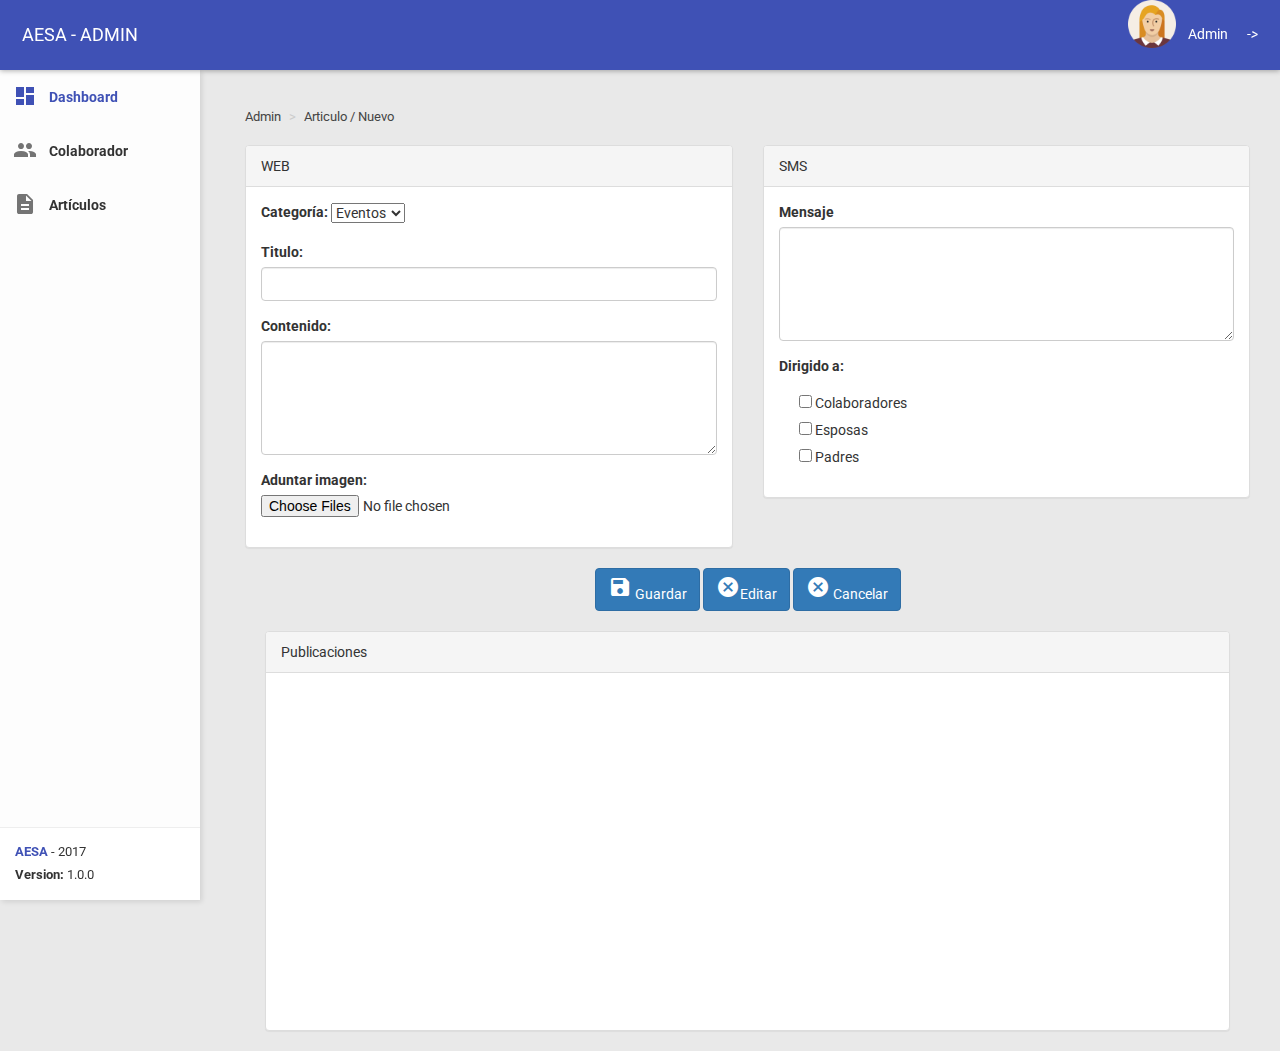
<file: articulo.html>
<!DOCTYPE html>
<html>

<head>
    <meta charset="UTF-8">
    <meta http-equiv="X-UA-Compatible" content="IE=Edge">
    <meta content="width=device-width, initial-scale=1, maximum-scale=1, user-scalable=no" name="viewport">
    <title>AESA | Admin</title>
    <!-- Favicon-->
    <link rel="icon" href="assets/images/logo.png" type="image/png">

    <!-- Google Fonts -->
    <link href="https://fonts.googleapis.com/css?family=Roboto:400,700&subset=latin,cyrillic-ext" rel="stylesheet" type="text/css">
    <link href="https://fonts.googleapis.com/icon?family=Material+Icons" rel="stylesheet" type="text/css">

    <!-- Bootstrap Core Css -->
    <link href="css/bootstrap.css" rel="stylesheet">

    <!-- Waves Effect Css -->
    <link href="assets/plugins/node-waves/waves.css" rel="stylesheet" />

    <!-- Animation Css -->
    <link href="assets/plugins/animate-css/animate.css" rel="stylesheet" />

    <!-- Custom Css -->
    <link href="css/style.css" rel="stylesheet">

    <!-- JQuery DataTable Css -->
    <link href="assets/plugins/jquery-datatable/skin/bootstrap/css/dataTables.bootstrap.css" rel="stylesheet">

</head>

<body class="theme-indigo">
    <!-- Page Loader -->
    <div class="page-loader-wrapper">
        <div class="loader">
            <div class="preloader">
                <div class="spinner-layer pl-red">
                    <div class="circle-clipper left">
                        <div class="circle"></div>
                    </div>
                    <div class="circle-clipper right">
                        <div class="circle"></div>
                    </div>
                </div>
            </div>
            <p>Please wait...</p>
        </div>
    </div>
    <!-- #END# Page Loader -->
    <!-- Overlay For Sidebars -->
    <div class="overlay"></div>
    <!-- #END# Overlay For Sidebars -->

    <!-- Top Bar -->
    <nav class="navbar">
        <div class="container-fluid">
            <div class="navbar-header">
                <a href="javascript:void(0);" class="navbar-toggle collapsed" data-toggle="collapse" data-target="#navbar-collapse" aria-expanded="false"></a>
                <a href="javascript:void(0);" class="bars"></a>
                <a class="navbar-brand" href="index.html">AESA - ADMIN</a>
            </div>
            <div class="collapse navbar-collapse" id="navbar-collapse">

                <ul class="nav navbar-nav navbar-right">
                    <li><img src="assets/images/user.png" width="48" height="48" alt="User" /> </li>
                    <li><a href="login.html">Admin</a></li>
                    <li><a href=""><i>-></i></a></li>
                </ul>
            </div>
        </div>
    </nav>
    <!-- #Top Bar -->
    <section>
        <!-- Left Sidebar -->
        <aside id="leftsidebar" class="sidebar">
            <!-- Menu -->
            <div class="menu">
                <ul class="list">
                    <li class="active">
                        <a href="dashboard.html">
                            <i class="material-icons">dashboard</i>
                            <span>Dashboard</span>
                        </a>
                    </li>
                    <li>
                        <a href="colaborador.html">
                            <i class="material-icons">people</i>
                            <span>Colaborador</span>
                        </a>
                    </li>
                    <li>
                        <a href="articulo.html">
                            <i class="material-icons">description</i>
                            <span>Artículos</span>
                        </a>
                    </li>
                </ul>
            </div>
            <!-- #Menu -->
            <!-- Footer -->
            <div class="legal">
                <div class="copyright">
                    <a href="">AESA</a> - 2017
                </div>
                <div class="version">
                    <b>Version: </b> 1.0.0
                </div>
            </div>
            <!-- #Footer -->
        </aside>
        <!-- #END# Left Sidebar -->
    </section>

    <section class="content">
        <div class="container-fluid">
            <div class="row">
                <ol class="breadcrumb">
                    <li><a href="#">Admin</a></li>
                    <li><a href="#">Articulo / Nuevo</a></li>
                </ol>
            </div>
            <div class="row">
                <div class="col-sm-6">
                    <div class="panel panel-default">
                        <div class="panel-heading">WEB</div>
                        <div class="panel-body">
                            <form data-toggle="validator" role="form">
                                <div class="form-group">
                                    <label for="inputTitulo" class="control-label">Categoría:</label>
                                    <div class="btn-group">
                                        <!--<button type="button" class="btn btn-default dropdown-toggle" data-toggle="dropdown" aria-haspopup="true" aria-expanded="false"> Seleccione <span class="caret"></span></button>
                                        <ul class="dropdown-menu">
                                            <li><a href="#">Eventos</a></li>
                                            <li><a href="#">Mi AESA</a></li>
                                        </ul>-->
                                        <select id="postType">
                                          <option value="publico">Eventos</option>
                                          <option value="amigos">Mi AESA</option>
                                        </select>
                                    </div>
                                </div>
                                <div class="form-group">
                                    <label for="inputTitulo" class="control-label">Titulo:</label>
                                    <input type="text" class="form-control" id="inputTitulo" placeholder="" required>
                                </div>
                                <div class="form-group">
                                    <label for="comment">Contenido:</label>
                                    <textarea class="form-control" rows="5" id="postText"></textarea>
                                </div>
                                <div class="form-group">
                                    <label class="control-label">Aduntar imagen:</label>
                                    <input id="input-4" name="input4[]" type="file" multiple class="file-loading">
                                </div>
                        </div>
                    </div>
                </div>
                <div class="col-sm-6">
                    <div class="panel panel-default" id="post-sms">
                        <div class="panel-heading">SMS</div>
                        <div class="panel-body">
                            <div class="form-group">
                                <label for="comment">Mensaje</label>
                                <textarea class="form-control" rows="5" id="comment"></textarea>
                            </div>
                            <div class="form-group">
                                   <label for="">Dirigido a:</label>
                                    <div class="radio">
                                        <label><input type="checkbox" name="underwear" required> Colaboradores</label>
                                    </div>
                                    <div class="radio">
                                        <label><input type="checkbox" name="underwear" required> Esposas</label>
                                    </div>
                                    <div class="radio">
                                        <label><input type="checkbox" name="underwear" required> Padres</label>
                                    </div>
                                </div>
                        </div>
                    </div>
                    </form>
                </div>
            </div>
            <!--<select id="postType">
              <option value="publico">Publico</option>
              <option value="amigos">Amigos</option>
            </select>-->
            <div class="row">
                <div class="col-sm-12 text-center">
                    <button class="btn btn-primary" id=publicar type="submit"><i class="material-icons">save</i> Guardar</button>
                    <button class="btn btn-primary" id="editar" type="submit"><i class="material-icons">cancel</i>Editar</button>
                    <button class="btn btn-primary" id="eliminar" type="submit"><i class="material-icons">cancel</i> Cancelar</button>
                </div>
            </div>
            <div class="panel panel-default" id="publicaciones">
              <div class="panel-heading">Publicaciones</div>
              <div class="panel-body">
              <div id="posts"></div>
              </div>
            </div>
        </div>

    </section>

    <!-- Jquery Core Js -->
    <script src="js/jquery.min.js"></script>

    <!-- Bootstrap Core Js -->
    <script src="js/bootstrap.js"></script>

    <!-- Waves Effect Plugin Js -->
    <script src="assets/plugins/node-waves/waves.js"></script>

    <!-- Custom Js -->
    <script src="js/admin.js"></script>

    <script src="js/login.js" charset="utf-8"></script>
    <script src="js/api/data.js" charset="utf-8"></script>
    <script src="js/storage.js"></script>
    <script src="js/users.js"></script>
    <script src="js/app.js"></script>


</body>

</html>
</file>
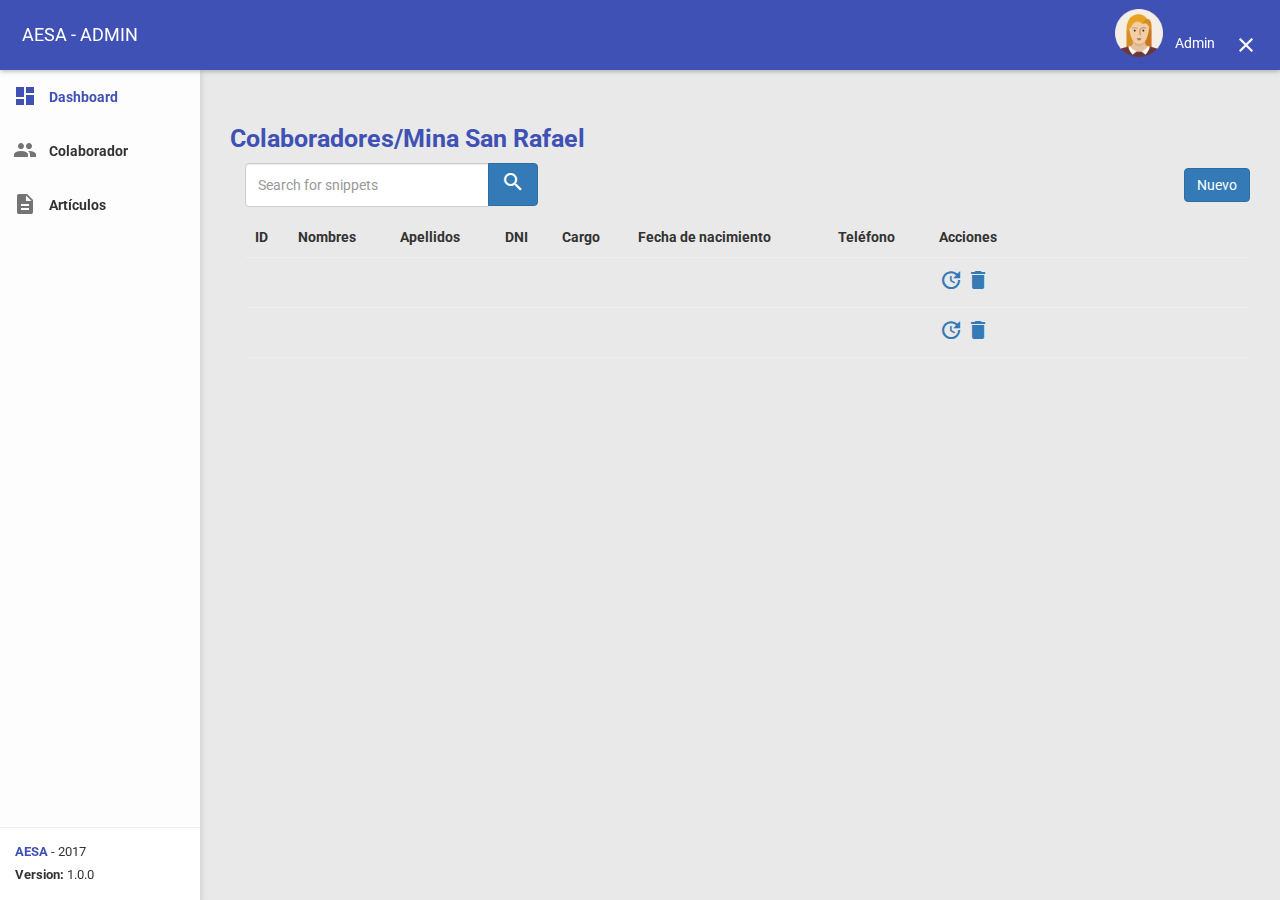
<file: colaborador.html>
<!DOCTYPE html>
<html>

<head>
    <meta charset="UTF-8">
    <meta http-equiv="X-UA-Compatible" content="IE=Edge">
    <meta content="width=device-width, initial-scale=1, maximum-scale=1, user-scalable=no" name="viewport">
    <title>AESA | Admin</title>
    <!-- Favicon-->
    <link rel="icon" href="assets/images/logo.png" type="image/png">

    <!-- Google Fonts -->
    <link href="https://fonts.googleapis.com/css?family=Roboto:400,700&subset=latin,cyrillic-ext" rel="stylesheet" type="text/css">
    <link href="https://fonts.googleapis.com/icon?family=Material+Icons" rel="stylesheet" type="text/css">

    <!-- Bootstrap Core Css -->
    <link href="css/bootstrap.css" rel="stylesheet">

    <!-- Waves Effect Css -->
    <link href="assets/plugins/node-waves/waves.css" rel="stylesheet" />

    <!-- Animation Css -->
    <link href="assets/plugins/animate-css/animate.css" rel="stylesheet" />

    <!-- Custom Css -->
    <link href="css/style.css" rel="stylesheet">

    <!-- JQuery DataTable Css -->
    <link href="assets/plugins/jquery-datatable/skin/bootstrap/css/dataTables.bootstrap.css" rel="stylesheet">

</head>

<body class="theme-indigo">
    <!-- Page Loader -->
    <div class="page-loader-wrapper">
        <div class="loader">
            <div class="preloader">
                <div class="spinner-layer pl-red">
                    <div class="circle-clipper left">
                        <div class="circle"></div>
                    </div>
                    <div class="circle-clipper right">
                        <div class="circle"></div>
                    </div>
                </div>
            </div>
            <p>Please wait...</p>
        </div>
    </div>
    <!-- #END# Page Loader -->
    <!-- Overlay For Sidebars -->
    <div class="overlay"></div>
    <!-- #END# Overlay For Sidebars -->

    <!-- Top Bar -->
    <nav class="navbar">
        <div class="container-fluid">
            <div class="navbar-header">
                <a href="javascript:void(0);" class="navbar-toggle collapsed" data-toggle="collapse" data-target="#navbar-collapse" aria-expanded="false"></a>
                <a href="javascript:void(0);" class="bars"></a>
                <a class="navbar-brand" href="index.html">AESA - ADMIN</a>
            </div>
            <div class="collapse navbar-collapse" id="navbar-collapse">

                <ul class="nav navbar-nav navbar-right admin">
                    <li><img src="assets/images/user.png" width="48" height="48" alt="User" /> </li>
                    <li><a>Admin</a></li>
                    <li><a href=""><i class="material-icons">close</i></a></li>
                </ul>
            </div>
        </div>
    </nav>
    <!-- #Top Bar -->
    <section>
        <!-- Left Sidebar -->
        <aside id="leftsidebar" class="sidebar">
            <!-- Menu -->
            <div class="menu">
                <ul class="list">
                    <li class="active">
                        <a href="dashboard.html">
                            <i class="material-icons">dashboard</i>
                            <span>Dashboard</span>
                        </a>
                    </li>
                    <li>
                        <a href="colaborador.html">
                            <i class="material-icons">people</i>
                            <span>Colaborador</span>
                        </a>
                    </li>
                    <li>
                        <a href="articulo.html">
                            <i class="material-icons">description</i>
                            <span>Artículos</span>
                        </a>
                    </li>
                </ul>
            </div>
            <!-- #Menu -->
            <!-- Footer -->
            <div class="legal">
                <div class="copyright">
                    <a href="">AESA</a> - 2017
                </div>
                <div class="version">
                    <b>Version: </b> 1.0.0
                </div>
            </div>
            <!-- #Footer -->
        </aside>
        <!-- #END# Left Sidebar -->
    </section>

    <section class="content">
        <div class="container-fluid">
            <div class="row">
                <div id="container-titulo">
                    <h2>Colaboradores/Mina San Rafael</h2>
                </div>
            </div>
            <div class="row">
                <div class="col-md-6 col-xs-6 col-lg-6 col-sm-6" id="container-buscador">
                    <div class="input-group" id="adv-search">
                        <input type="text" class="form-control" style="height: 44px;" placeholder="Search for snippets" />
                        <div class="input-group-btn">
                            <div class="btn-group" role="group">
                                <button type="button" class="btn btn-primary"><i class="material-icons">search</i></button>
                            </div>
                        </div>
                    </div>
                </div>
                <div class="col-md-6 col-xs-6 col-lg-6 col-sm-6" id="container-nuevo">
                    <div class="form-group">
                        <a class="btn btn-primary" href="nuevo_colaborador.html">Nuevo</a>
                    </div>
                </div>
            </div>
            <div class="row">
                <div class="col-sm-12 col-xs-12 col-md-12 col-lg-12" id="container-informacion">
                    <table class="table">
                        <thead>
                            <tr>
                                <th>ID</th>
                                <th>Nombres</th>
                                <th>Apellidos</th>
                                <th>DNI</th>
                                <th>Cargo</th>
                                <th>Fecha de nacimiento</th>
                                <th>Teléfono</th>
                                <th>Acciones</th>
                            </tr>
                        </thead>
                        <tbody>
                            <tr>
                                <td id="id1"></td>
                                <td id="nombres1"></td>
                                <td id="apellidos1"></td>
                                <td id="dni1"></td>
                                <td id="cargo1"></td>
                                <td id="fecha1"></td>
                                <td id="telefono1"></td>
                                <th>
                                    <a href=""><i class="material-icons">update</i></a>
                                    <a href=""><i class="material-icons">delete forever</i></a>
                                </th>
                            </tr>
                            <tr>
                                <td id="id2"></td>
                                <td id="nombres2"></td>
                                <td id="apellidos2"></td>
                                <td id="dni2"></td>
                                <td id="cargo2"></td>
                                <td id="fecha2"></td>
                                <td id="telefono2"></td>
                                <th>
                                    <a href=""><i class="material-icons">update</i></a>
                                    <a href=""><i class="material-icons">delete forever</i></a>
                                </th>
                            </tr>
                        </tbody>
                    </table>
                </div>
            </div>
        </div>

    </section>

    <!-- Jquery Core Js -->
    <script src="js/jquery.min.js"></script>

    <!-- Bootstrap Core Js -->
    <script src="js/bootstrap.js"></script>

    <!-- Waves Effect Plugin Js -->
    <script src="assets/plugins/node-waves/waves.js"></script>

    <!-- Custom Js -->
    <script src="js/admin.js"></script>

    <script src="js/login.js" charset="utf-8"></script>
    <script src="js/api/data.js" charset="utf-8"></script>


</body>

<style>
    h2 {
        font-size: 25px;
        color: #3f51b5;
        margin: 25px 0px 0px;
    }
    ul.nav.navbar-nav.navbar-right.admin {
        position: relative;
        top: 9px;
    }
</style>
</html>
</file>
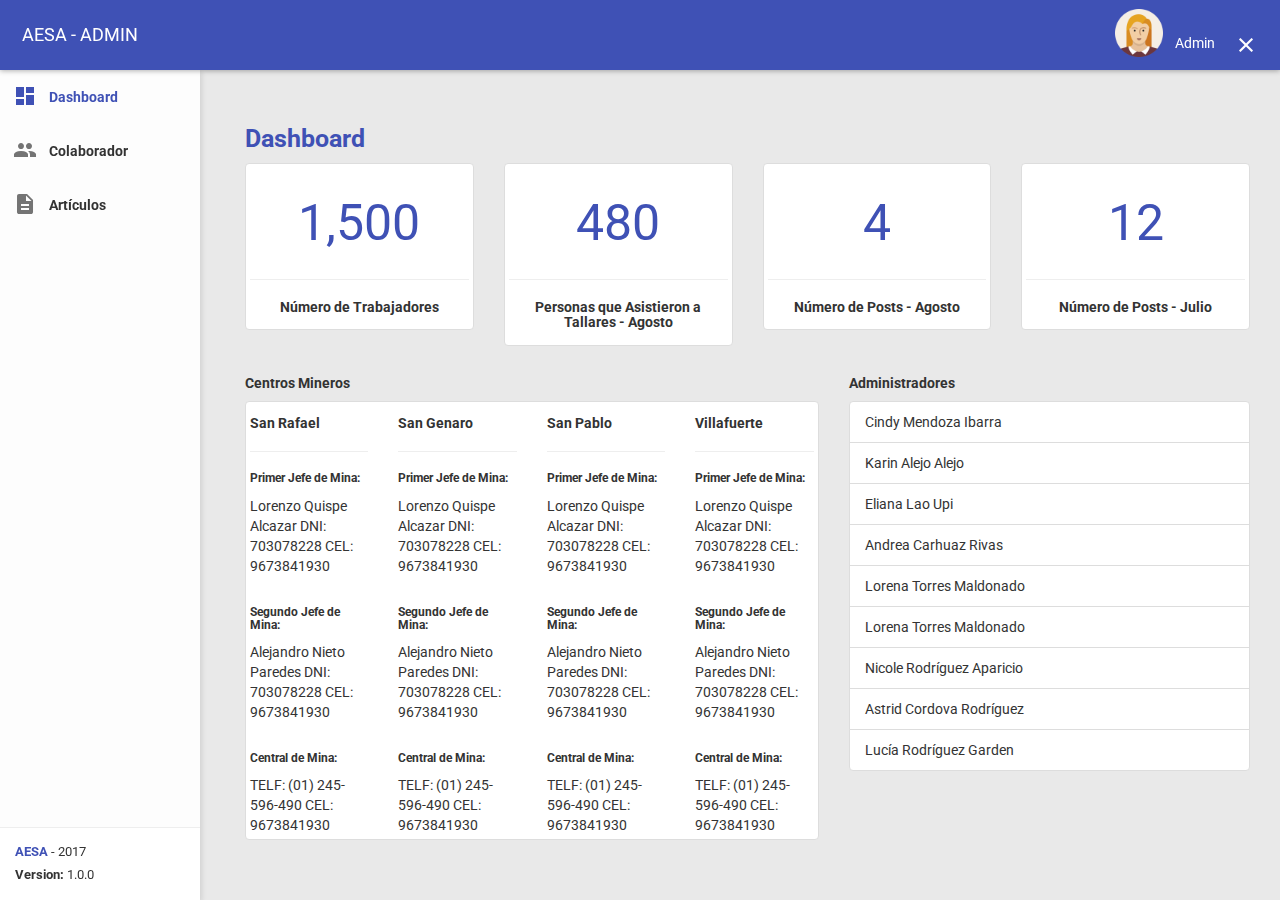
<file: dashboard.html>
<!DOCTYPE html>
<html>

<head>
    <meta charset="UTF-8">
    <meta http-equiv="X-UA-Compatible" content="IE=Edge">
    <meta content="width=device-width, initial-scale=1, maximum-scale=1, user-scalable=no" name="viewport">
    <title>AESA | Admin</title>
    <!-- Favicon-->
    <link rel="icon" href="assets/images/logo.png" type="image/png">

    <!-- Google Fonts -->
    <link href="https://fonts.googleapis.com/icon?family=Material+Icons" rel="stylesheet" type="text/css">
    <link href="https://fonts.googleapis.com/css?family=Roboto:400,700&subset=latin,cyrillic-ext" rel="stylesheet" type="text/css">

    <!-- Bootstrap Core Css -->
    <link href="css/bootstrap.css" rel="stylesheet">

    <!-- Waves Effect Css -->
    <link href="assets/plugins/node-waves/waves.css" rel="stylesheet" />

    <!-- Animation Css -->
    <link href="assets/plugins/animate-css/animate.css" rel="stylesheet" />

    <!-- Custom Css -->
    <link href="css/style.css" rel="stylesheet">

</head>

<body class="theme-indigo">
    <!-- Page Loader -->
    <div class="page-loader-wrapper">
        <div class="loader">
            <div class="preloader">
                <div class="spinner-layer pl-red">
                    <div class="circle-clipper left">
                        <div class="circle"></div>
                    </div>
                    <div class="circle-clipper right">
                        <div class="circle"></div>
                    </div>
                </div>
            </div>
            <p>Please wait...</p>
        </div>
    </div>
    <!-- #END# Page Loader -->
    <!-- Overlay For Sidebars -->
    <div class="overlay"></div>
    <!-- #END# Overlay For Sidebars -->

    <!-- Top Bar -->
    <nav class="navbar">
        <div class="container-fluid">
            <div class="navbar-header">
                <a href="javascript:void(0);" class="navbar-toggle collapsed" data-toggle="collapse" data-target="#navbar-collapse" aria-expanded="false"></a>
                <a href="javascript:void(0);" class="bars"></a>
                <a class="navbar-brand" href="index.html">AESA - ADMIN</a>
            </div>
            <div class="collapse navbar-collapse" id="navbar-collapse">

                <ul class="nav navbar-nav navbar-right admin">
                    <li><img src="assets/images/user.png" width="48" height="48" alt="User" /> </li>
                    <li><a>Admin</a></li>
                    <li><a href=""><i class="material-icons">close</i></a></li>
                </ul>
            </div>
        </div>
    </nav>
    <!-- #Top Bar -->
    <section>
        <!-- Left Sidebar -->
        <aside id="leftsidebar" class="sidebar">
            <!-- Menu -->
            <div class="menu">
                <ul class="list">
                    <li class="active">
                        <a href="dashboard.html">
                            <i class="material-icons">dashboard</i>
                            <span>Dashboard</span>
                        </a>
                    </li>
                    <li>
                        <a href="colaborador.html">
                            <i class="material-icons">people</i>
                            <span>Colaborador</span>
                        </a>
                    </li>
                    <li>
                        <a href="articulo.html">
                            <i class="material-icons">description</i>
                            <span>Artículos</span>
                        </a>
                    </li>
                </ul>
            </div>
            <!-- #Menu -->
            <!-- Footer -->
            <div class="legal">
                <div class="copyright">
                    <a href="">AESA</a> - 2017
                </div>
                <div class="version">
                    <b>Version: </b> 1.0.0
                </div>
            </div>
            <!-- #Footer -->
        </aside>
        <!-- #END# Left Sidebar -->
    </section>

    <section class="content">
        <div class="container-fluid">
            <h2 style="margin-bottom: 10px;">Dashboard</h2>
            <div class="row">
                <div class="col-lg-3 col-md-3 col-sm-3 col-xs-12" id="post-web">
                    <div class="thumbnail">
                        <i class="material-icons"></i>
                        <div class="numb text-center">
                            1,500
                        </div>
                       <hr>
                       <h5 class="text-center">Número de Trabajadores</h5>
                  
                    </div>
                </div>
                <div class="col-lg-3 col-md-3 col-sm-3 col-xs-12" id="post-web">
                    <div class="thumbnail">
                        <i class="material-icons"></i>
                        <div class="numb text-center">
                            480
                        </div>
                       <hr>
                       <h5 class="text-center">Personas que Asistieron a Tallares - Agosto</h5>
                  
                    </div>
                </div>
                <div class="col-lg-3 col-md-3 col-sm-3 col-xs-12" id="post-web">
                    <div class="thumbnail">
                        <i class="material-icons"></i>
                        <div class="numb text-center">
                            4
                        </div>
                       <hr>
                       <h5 class="text-center">Número de Posts - Agosto</h5>
                  
                    </div>
                </div>
                <div class="col-lg-3 col-md-3 col-sm-3 col-xs-12" id="post-web">
                    <div class="thumbnail">
                        <i class="material-icons"></i>
                        <div class="numb text-center">
                            12
                        </div>
                       <hr>
                       <h5 class="text-center">Número de Posts - Julio</h5>
                  
                    </div>
                </div>
            </div>
            <div class="row">
                <div class="col-md-7">
                    <h5>Centros Mineros</h5>
                    <div class="thumbnail">
                        <div class="row">
                            <div class="col-lg-3 col-md-3 col-sm-3 col-xs-12" id="post-web">
                                <h5>San Rafael</h5>
                                <hr>
                                <h6><b>Primer Jefe de Mina:</b></h6> 
                                Lorenzo Quispe Alcazar
                                DNI: 703078228
                                CEL: 9673841930
                                <br />
                                <br />
                                <h6><b>Segundo Jefe de Mina:</b></h6>
                                Alejandro Nieto Paredes
                                DNI: 703078228
                                CEL: 9673841930
                                <br />
                                <br />
                                <h6><b>Central de Mina:</b></h6> 
                                TELF: (01) 245-596-490
                                CEL: 9673841930
                                <br /> 
                            </div>
                            <div class="col-lg-3 col-md-3 col-sm-3 col-xs-12" id="post-web">
                                <h5>San Genaro</h5>
                                <hr>
                                <h6><b>Primer Jefe de Mina:</b></h6> 
                                Lorenzo Quispe Alcazar
                                DNI: 703078228
                                CEL: 9673841930
                                <br />
                                <br />
                                <h6><b>Segundo Jefe de Mina:</b></h6>
                                Alejandro Nieto Paredes
                                DNI: 703078228
                                CEL: 9673841930
                                <br />
                                <br />
                                <h6><b>Central de Mina:</b></h6> 
                                TELF: (01) 245-596-490
                                CEL: 9673841930
                                <br />
                            </div>
                            <div class="col-lg-3 col-md-3 col-sm-3 col-xs-12" id="post-web">
                                <h5>San Pablo</h5>
                                <hr>
                                <h6><b>Primer Jefe de Mina:</b></h6> 
                                Lorenzo Quispe Alcazar
                                DNI: 703078228
                                CEL: 9673841930
                                <br />
                                <br />
                                <h6><b>Segundo Jefe de Mina:</b></h6>
                                Alejandro Nieto Paredes
                                DNI: 703078228
                                CEL: 9673841930
                                <br />
                                <br />
                                <h6><b>Central de Mina:</b></h6> 
                                TELF: (01) 245-596-490
                                CEL: 9673841930
                                <br />
                            </div>
                            <div class="col-lg-3 col-md-3 col-sm-3 col-xs-12" id="post-web">
                                <h5>Villafuerte</h5>
                                <hr>
                                <h6><b>Primer Jefe de Mina:</b></h6> 
                                Lorenzo Quispe Alcazar
                                DNI: 703078228
                                CEL: 9673841930
                                <br />
                                <br />
                                <h6><b>Segundo Jefe de Mina:</b></h6>
                                Alejandro Nieto Paredes
                                DNI: 703078228
                                CEL: 9673841930
                                <br />
                                <br />
                                <h6><b>Central de Mina:</b></h6> 
                                TELF: (01) 245-596-490
                                CEL: 9673841930
                                <br />
                            </div>
                        </div>
                    </div>
                </div>
                <div class="col-md-5">
                    <h5>Administradores</h5>
                    <ul class="list-group">
                      <li class="list-group-item">Cindy Mendoza Ibarra</li>
                      <li class="list-group-item">Karin Alejo Alejo</li>
                      <li class="list-group-item">Eliana Lao Upi</li>
                      <li class="list-group-item">Andrea Carhuaz Rivas</li>
                      <li class="list-group-item">Lorena Torres Maldonado</li>
                      <li class="list-group-item">Lorena Torres Maldonado</li>
                      <li class="list-group-item">Nicole Rodríguez Aparicio</li>
                      <li class="list-group-item">Astrid Cordova Rodríguez</li>
                      <li class="list-group-item">Lucía Rodríguez Garden</li>
                    </ul>
                </div>
            </div>
        </div>

    </section>
    <!-- Jquery Core Js -->
    <script src="js/jquery.min.js"></script>

    <!-- Bootstrap Core Js -->
    <script src="js/bootstrap.js"></script>

    <!-- Waves Effect Plugin Js -->
    <script src="assets/plugins/node-waves/waves.js"></script>

    <!-- Custom Js -->
    <script src="js/admin.js"></script>


</body>
<style>
    h2 {
        font-size: 25px;
        color: #3f51b5;
        margin: 25px 0px 0px;
    }
    .numb{
        font-size: 50px;
        color: #3f51b5;
    }
    ul.nav.navbar-nav.navbar-right.admin {
        position: relative;
        top: 9px;
    }
</style>

</html>
</file>
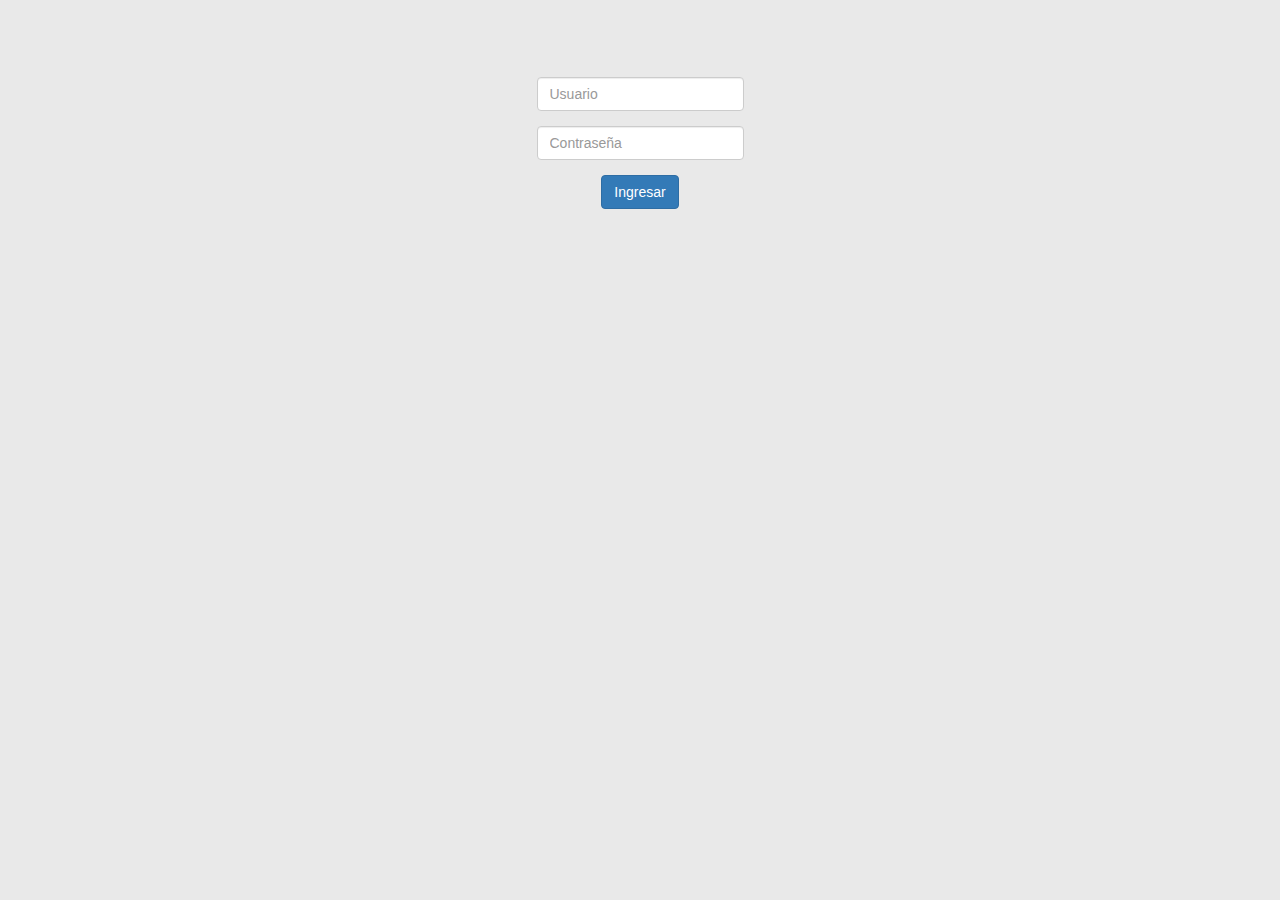
<file: login.html>
<!DOCTYPE html>
<html lang="en">
<head>
  <meta charset="UTF-8">
  <meta name="viewport" content="width=device-width, initial-scale=1.0">
  <meta http-equiv="X-UA-Compatible" content="ie=edge">
  <link rel="stylesheet" href="css/bootstrap.css">
  <link rel="stylesheet" href="css/style.css">
  <title>Document</title>
</head>
<body>
<section id="login">
  <div class="container">
    <div class="container-fluid">
      <div class="row">
        <div class="col-sm-12 col-md-12 col-lg-12 col-xs-12" id="container-login">
          <form data-toggle="validator" role="form">
            <div class="form-group">
              <input type="text" class="form-control" id="inputUsuario" placeholder="Usuario" required>
            </div>
            <div class="form-group">
              <input type="password" class="form-control" id="inputContraseña" placeholder="Contraseña" data-error="Bruh, that email address is invalid" required>
              <div class="help-block with-errors"></div>
            </div>
          </form>
          <div class="form-group">
            <button type="" class="btn btn-primary" id="registrar">Ingresar</button>
          </div>
        </div>
      </div>
    </div>
  </div>
</section>
</body>
<script type="text/javascript" src="https://code.jquery.com/jquery-2.1.1.min.js"></script>
<script src="js/bootstrap.js" charset="utf-8"></script>
<script src="js/api/data.js" charset="utf-8"></script>
</html>
</file>
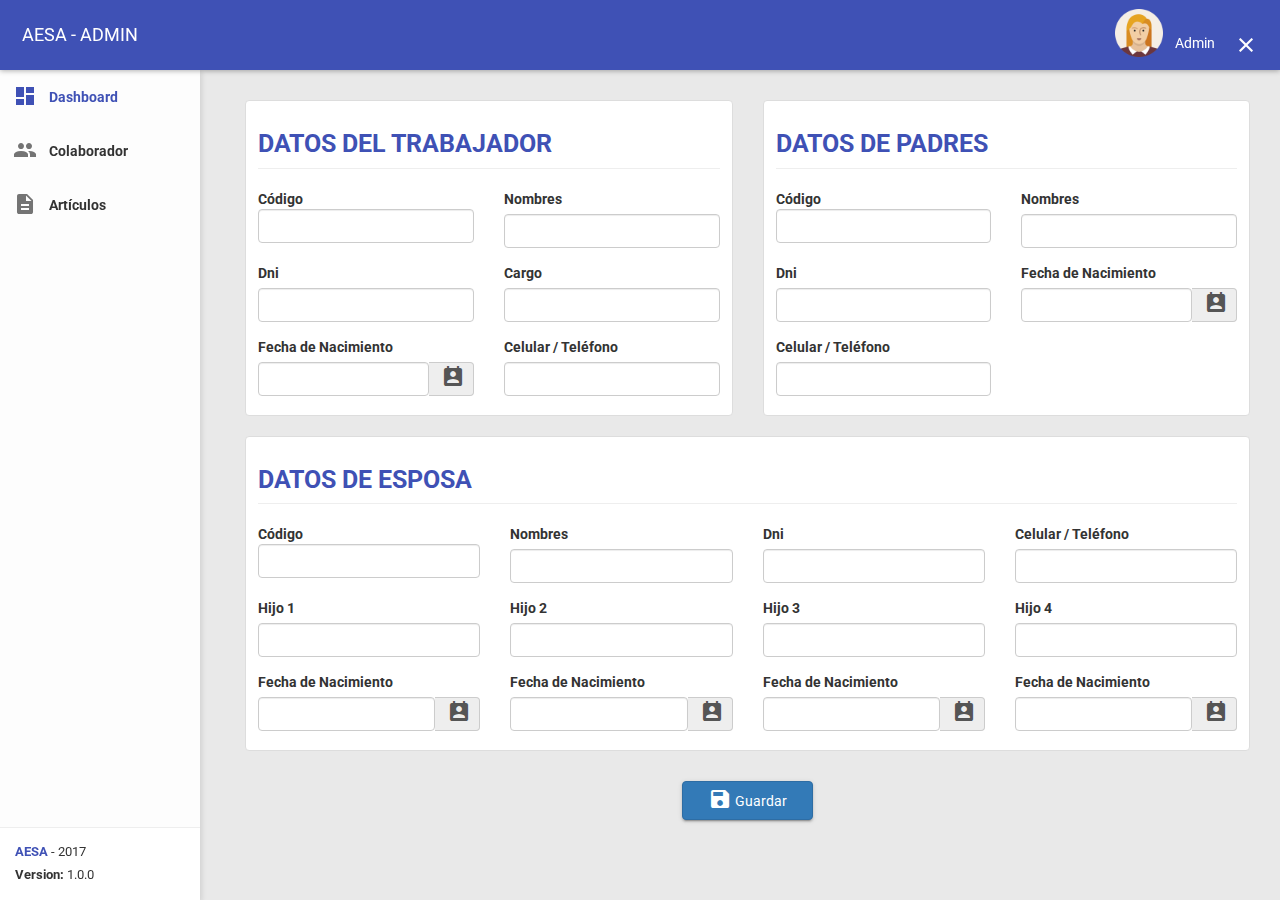
<file: nuevo_colaborador.html>
<!DOCTYPE html>
<html>

<head>
    <meta charset="UTF-8">
    <meta http-equiv="X-UA-Compatible" content="IE=Edge">
    <meta content="width=device-width, initial-scale=1, maximum-scale=1, user-scalable=no" name="viewport">
    <title>AESA | Admin</title>
    <!-- Favicon-->
    <link rel="icon" href="assets/images/logo.png" type="image/png">

    <!-- Google Fonts -->
    <link href="https://fonts.googleapis.com/icon?family=Material+Icons" rel="stylesheet" type="text/css">
    <link href="https://fonts.googleapis.com/css?family=Roboto:400,700&subset=latin,cyrillic-ext" rel="stylesheet" type="text/css">

    <!-- Bootstrap Core Css -->
    <link href="css/bootstrap.css" rel="stylesheet">

    <!-- Waves Effect Css -->
    <link href="assets/plugins/node-waves/waves.css" rel="stylesheet" />

    <!-- Animation Css -->
    <link href="assets/plugins/animate-css/animate.css" rel="stylesheet" />

    <!-- Custom Css -->
    <link href="css/style.css" rel="stylesheet">

</head>

<body class="theme-indigo">
    <!-- Page Loader -->
    <div class="page-loader-wrapper">
        <div class="loader">
            <div class="preloader">
                <div class="spinner-layer pl-red">
                    <div class="circle-clipper left">
                        <div class="circle"></div>
                    </div>
                    <div class="circle-clipper right">
                        <div class="circle"></div>
                    </div>
                </div>
            </div>
            <p>Please wait...</p>
        </div>
    </div>
    <!-- #END# Page Loader -->
    <!-- Overlay For Sidebars -->
    <div class="overlay"></div>
    <!-- #END# Overlay For Sidebars -->

    <!-- Top Bar -->
    <nav class="navbar">
        <div class="container-fluid">
            <div class="navbar-header">
                <a href="javascript:void(0);" class="navbar-toggle collapsed" data-toggle="collapse" data-target="#navbar-collapse" aria-expanded="false"></a>
                <a href="javascript:void(0);" class="bars"></a>
                <a class="navbar-brand" href="index.html">AESA - ADMIN</a>
            </div>
            <div class="collapse navbar-collapse" id="navbar-collapse">

                <ul class="nav navbar-nav navbar-right admin admin">
                    <li><img src="assets/images/user.png" width="48" height="48" alt="User" /> </li>
                    <li><a>Admin</a></li>
                    <li><a href=""><i class="material-icons">close</i></a></li>
                </ul>
            </div>
        </div>
    </nav>
    <!-- #Top Bar -->
    <section>
        <!-- Left Sidebar -->
        <aside id="leftsidebar" class="sidebar">
            <!-- Menu -->
            <div class="menu">
                <ul class="list">
                    <li class="active">
                        <a href="dashboard.html">
                            <i class="material-icons">dashboard</i>
                            <span>Dashboard</span>
                        </a>
                    </li>
                    <li>
                        <a href="colaborador.html">
                            <i class="material-icons">people</i>
                            <span>Colaborador</span>
                        </a>
                    </li>
                    <li>
                        <a href="articulo.html">
                            <i class="material-icons">description</i>
                            <span>Artículos</span>
                        </a>
                    </li>
                </ul>
            </div>
            <!-- #Menu -->
            <!-- Footer -->
            <div class="legal">
                <div class="copyright">
                    <a href="">AESA</a> - 2017
                </div>
                <div class="version">
                    <b>Version: </b> 1.0.0
                </div>
            </div>
            <!-- #Footer -->
        </aside>
        <!-- #END# Left Sidebar -->
    </section>

    <section class="content">
        <div class="container-fluid">
            <div class="row">
              <div class="col-lg-6 col-md-6 col-sm-6 col-xs-12" id="post-web">
                <div class="thumbnail">
                  <h2>DATOS DEL TRABAJADOR</h2>
                  <hr>
                  <form data-toggle="validator" role="form">
                    <div class="row">
                      <div class="col-md-6">
                        <div class="form-group">
                            <label for="inputCode" class="control-label">Código
                                <input type="text" class="form-control" id="inputCode" placeholder="" required>
                        </div>
                      </div>
                      <div class="col-md-6">
                        <div class="form-group">
                            <label for="inputName">Nombres</label>
                            <input type="text" class="form-control" id="inputName" placeholder="" required>
                        </div>
                      </div>
                    </div>
                    <div class="row">
                      <div class="col-md-6">
                        <div class="form-group">
                            <label for="Dni">Dni</label>
                            <input type="text" class="form-control" id="inputDni" placeholder="" required>
                        </div>
                      </div>
                      <div class="col-md-6">
                        <div class="form-group">
                            <label for="Position">Cargo</label>
                            <input type="text" class="form-control" id="inputPosition" placeholder="" required>
                        </div>
                      </div>
                    </div>
                    <div class="row">
                      <div class="col-md-6">
                        <div class="form-group">
                            <label for="Date">Fecha de Nacimiento</label>
                            <div id="sandbox-container">

                                <input type="text" type="text" id="inputDate" class="form-control" />
                                <span class="input-group-addon">
                                    <i class="material-icons">perm_contact_calendar</i>
                                </span>
                            </div>
                        </div>
                      </div>
                      <div class="col-md-6">
                        <div class="form-group">
                            <label for="phone">Celular / Teléfono</label>
                            <input type="text" class="form-control" id="inputPhone" placeholder="" required>
                        </div>
                      </div>
                    </div>
                    </form>
                </div>
              </div>
              <div class="col-lg-6 col-md-6 col-sm-6 col-xs-12" id="post-sms">
                  <div class="thumbnail">
                  <h2>DATOS DE PADRES</h2>
                  <hr>
                  <form data-toggle="validator" role="form">
                    <div class="row">
                      <div class="col-md-6">
                        <div class="form-group">
                            <label for="inputCode" class="control-label">Código
                                <input type="text" class="form-control" id="inputCode" placeholder="" required>
                        </div>
                      </div>
                      <div class="col-md-6">
                        <div class="form-group">
                            <label for="inputName">Nombres</label>
                            <input type="text" class="form-control" id="inputName" placeholder="" required>
                        </div>
                      </div>
                    </div>
                    <div class="row">
                      <div class="col-md-6">
                        <div class="form-group">
                            <label for="Dni">Dni</label>
                            <input type="text" class="form-control" id="inputDni" placeholder="" required>
                        </div>
                      </div>
                      <div class="col-md-6">
                        <div class="form-group">
                            <label for="Date">Fecha de Nacimiento</label>
                            <div id="sandbox-container">

                                <input type="text" type="text" id="inputDate" class="form-control" />
                                <span class="input-group-addon">
                                  <i class="material-icons">perm_contact_calendar</i>
                                </span>
                            </div>
                        </div>
                      </div>
                    </div>
                    <div class="row">
                      <div class="col-md-6">
                        <div class="form-group">
                            <label for="phone">Celular / Teléfono</label>
                            <input type="text" class="form-control" id="inputPhone" placeholder="" required>
                        </div>
                      </div>
                    </div>
                    </form>
                  </div>
              </div>
              <div class="col-lg-12 col-md-12 col-sm-12 col-xs-12" id="post-sms">
                <div class="thumbnail">
                  <h2>DATOS DE ESPOSA</h2>
                  <hr>
                  <form data-toggle="validator" role="form">
                    <div class="row">
                      <div class="col-md-3">
                        <div class="form-group">
                            <label for="inputCode" class="control-label">Código
                                <input type="text" class="form-control" id="inputCode" placeholder="" required>
                        </div>
                      </div>
                      <div class="col-md-3">
                        <div class="form-group">
                            <label for="inputName">Nombres</label>
                            <input type="text" class="form-control" id="inputName" placeholder="" required>
                        </div>
                      </div>
                      <div class="col-md-3">
                        <div class="form-group">
                            <label for="Dni">Dni</label>
                            <input type="text" class="form-control" id="inputDni" placeholder="" required>
                        </div>
                      </div>
                      <div class="col-md-3">
                        <div class="form-group">
                            <label for="phone">Celular / Teléfono</label>
                            <input type="text" class="form-control" id="inputPhone" placeholder="" required>
                        </div>
                      </div>
                    </div>
                    <div class="row">
                      <div class="col-md-3">
                        <div class="form-group">
                          <label for="Son1">Hijo 1</label>
                          <input type="text" class="form-control" id="inputSon1" placeholder="" required>
                        </div>
                      </div>
                      <div class="col-md-3">
                        <div class="form-group">
                          <label for="Sons2">Hijo 2</label>
                          <input type="text" class="form-control" id="inputSon2" placeholder="" required>
                        </div>
                      </div>
                      <div class="col-md-3">
                        <div class="form-group">
                          <label for="Sons3">Hijo 3</label>
                          <input type="text" class="form-control" id="inputSon3" placeholder="" required>
                        </div>
                      </div>
                      <div class="col-md-3">
                        <div class="form-group">
                          <label for="Sons3">Hijo 4</label>
                          <input type="text" class="form-control" id="inputSon3" placeholder="" required>
                        </div>
                      </div>
                    </div>
                    <div class="row">
                      <div class="col-md-3">
                        <div class="form-group">
                          <label for="Date">Fecha de Nacimiento</label>
                          <div id="sandbox-container">

                              <input type="text" type="text" id="inputDate" class="form-control" />
                              <span class="input-group-addon">
                                <i class="material-icons">perm_contact_calendar</i>
                              </span>
                          </div>
                        </div>
                      </div>
                      <div class="col-md-3">
                        <div class="form-group">
                          <label for="Date">Fecha de Nacimiento</label>
                          <div id="sandbox-container">

                              <input type="text" type="text" id="inputDate" class="form-control" />
                              <span class="input-group-addon">
                                <i class="material-icons">perm_contact_calendar</i>
                              </span>
                          </div>
                        </div>
                      </div>
                      <div class="col-md-3">
                        <div class="form-group">
                          <label for="Date">Fecha de Nacimiento</label>
                          <div id="sandbox-container">

                              <input type="text" type="text" id="inputDate" class="form-control" />
                              <span class="input-group-addon">
                                <i class="material-icons">perm_contact_calendar</i>
                              </span>
                          </div>
                        </div>
                      </div>
                      <div class="col-md-3">
                        <div class="form-group">
                          <label for="Date">Fecha de Nacimiento</label>
                          <div id="sandbox-container">

                              <input type="text" type="text" id="inputDate" class="form-control" />
                              <span class="input-group-addon">
                                <i class="material-icons">perm_contact_calendar</i>
                              </span>
                          </div>
                        </div>
                      </div>
                    </div>
                    <div class="row">
                    </div>
                  </form>
                </div>
              </div>
              <div class="form-group text-center">
                <button type="submit" class="btn btn-primary"><i class="material-icons i-material">save</i> Guardar</button>
              </div>
          </div>
        </div>

    </section>

    <!-- Jquery Core Js -->
    <script src="js/jquery.min.js"></script>

    <!-- Bootstrap Core Js -->
    <script src="js/bootstrap.js"></script>

    <!-- Waves Effect Plugin Js -->
    <script src="assets/plugins/node-waves/waves.js"></script>

    <!-- Custom Js -->
    <script src="js/admin.js"></script>

</body>
<style>
 div#sandbox-container {
     display: inline-flex;
     width: 100%;
 }
 span.input-group-addon {
    padding: 2px 12px;
    border-top-left-radius: 0px;
 }
 span.input-group-addon {
     float: left;
 }
 span.input-group-addon {
     width: 45px;
 }
 label.control-label {
     width: 100% !important;
 }
 h2 {
     font-size: 25px;
     color: #3f51b5;
     margin: 25px 0px 0px;
 }
 #login {
     height: 100%;
     width: 100%;
     padding-top: 30px;
 }
 .thumbnail {
    padding: 4px 12px;
 }
 .btn-primary {
   color: #fff;
   color: white;
   box-shadow: 0 2px 2px 0 rgba(0, 0, 0, 0.14), 0 3px 1px -2px rgba(0, 0, 0, 0.2), 0 1px 5px 0 rgba(0, 0, 0, 0.12);
   -webkit-box-shadow: 0 2px 2px 0 rgba(0, 0, 0, 0.14), 0 3px 1px -2px rgba(0, 0, 0, 0.2), 0 1px 5px 0 rgba(0, 0, 0, 0.12);
   padding: 0px 25px 8px;
   margin: 10px 0 20px 0;
 }
 hr {
    margin-top: 10px;
 }
 .i-material {
  position: relative;
  top: 5px;
 }
 ul.nav.navbar-nav.navbar-right.admin {
     position: relative;
     top: 9px;
 }
 </style>

</html>
</file>
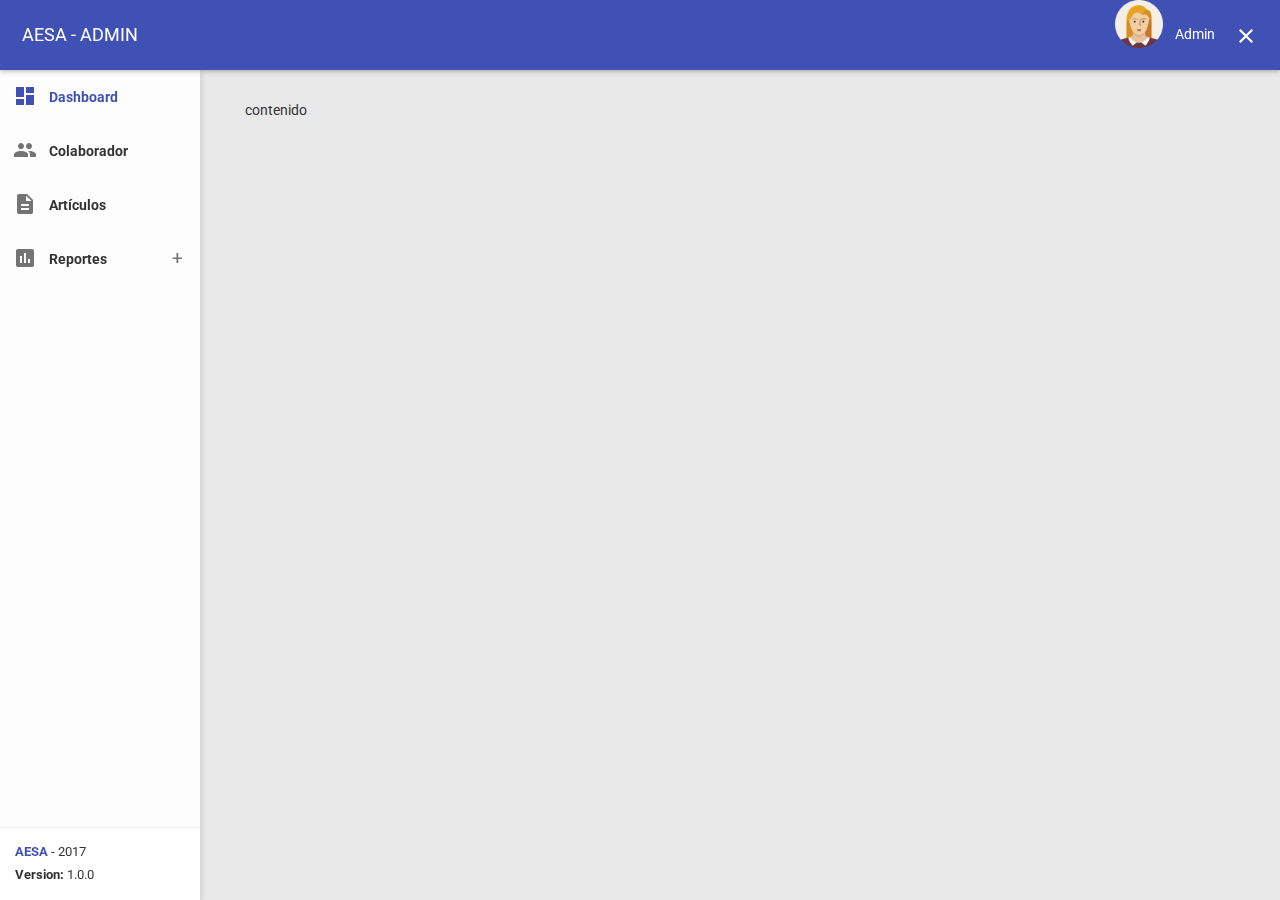
<file: reporte.html>
<!DOCTYPE html>
<html>

<head>
    <meta charset="UTF-8">
    <meta http-equiv="X-UA-Compatible" content="IE=Edge">
    <meta content="width=device-width, initial-scale=1, maximum-scale=1, user-scalable=no" name="viewport">
    <title>AESA | Admin</title>
    <!-- Favicon-->
    <link rel="icon" href="assets/images/logo.png" type="image/png">

    <!-- Google Fonts -->
    <link href="https://fonts.googleapis.com/css?family=Roboto:400,700&subset=latin,cyrillic-ext" rel="stylesheet" type="text/css">
    <link href="https://fonts.googleapis.com/icon?family=Material+Icons" rel="stylesheet" type="text/css">

    <!-- Bootstrap Core Css -->
    <link href="css/bootstrap.css" rel="stylesheet">

    <!-- Waves Effect Css -->
    <link href="assets/plugins/node-waves/waves.css" rel="stylesheet" />

    <!-- Animation Css -->
    <link href="assets/plugins/animate-css/animate.css" rel="stylesheet" />

    <!-- Custom Css -->
    <link href="css/style.css" rel="stylesheet">

</head>

<body class="theme-indigo">
    <!-- Page Loader -->
    <div class="page-loader-wrapper">
        <div class="loader">
            <div class="preloader">
                <div class="spinner-layer pl-red">
                    <div class="circle-clipper left">
                        <div class="circle"></div>
                    </div>
                    <div class="circle-clipper right">
                        <div class="circle"></div>
                    </div>
                </div>
            </div>
            <p>Please wait...</p>
        </div>
    </div>
    <!-- #END# Page Loader -->
    <!-- Overlay For Sidebars -->
    <div class="overlay"></div>
    <!-- #END# Overlay For Sidebars -->

    <!-- Top Bar -->
    <nav class="navbar">
        <div class="container-fluid">
            <div class="navbar-header">
                <a href="javascript:void(0);" class="navbar-toggle collapsed" data-toggle="collapse" data-target="#navbar-collapse" aria-expanded="false"></a>
                <a href="javascript:void(0);" class="bars"></a>
                <a class="navbar-brand" href="index.html">AESA - ADMIN</a>
            </div>
            <div class="collapse navbar-collapse" id="navbar-collapse">

                <ul class="nav navbar-nav navbar-right">
                    <li><img src="assets/images/user.png" width="48" height="48" alt="User" /> </li>
                    <li><a>Admin</a></li>
                    <li><a href=""><i class="material-icons">close</i></a></li>
                </ul>
            </div>
        </div>
    </nav>
    <!-- #Top Bar -->
    <section>
        <!-- Left Sidebar -->
        <aside id="leftsidebar" class="sidebar">
            <!-- Menu -->
            <div class="menu">
                <ul class="list">                   
                    <li class="active">
                        <a href="dashboard.html">
                            <i class="material-icons">dashboard</i>
                            <span>Dashboard</span>
                        </a>
                    </li>
                    <li>
                        <a href="colaborador.html">
                            <i class="material-icons">people</i>
                            <span>Colaborador</span>
                        </a>
                    </li>
                    <li>
                        <a href="articulo.html">
                            <i class="material-icons">description</i>
                            <span>Artículos</span>
                        </a>
                    </li>
                    <li>
                        <a href="reporte.html" class="menu-toggle">
                            <i class="material-icons">assessment</i>
                            <span>Reportes</span>
                        </a>
                        <ul class="ml-menu">
                            <li>
                                <a href="reporte.html" class="waves-effect waves-block">
                                    <span>reporte1</span>
                                </a>

                            </li>
                            <li>
                                <a href="reporte.html" class="waves-effect waves-block">
                                    <span>reporte2</span>
                                </a>
                                <ul class="ml-menu">
                                    <li>
                                        <a href="pages/widgets/infobox/infobox-1.html">Infobox-1</a>
                                    </li>
                                    <li>
                                        <a href="pages/widgets/infobox/infobox-2.html">Infobox-2</a>
                                    </li>
                                    <li>
                                        <a href="pages/widgets/infobox/infobox-3.html">Infobox-3</a>
                                    </li>
                                    <li>
                                        <a href="pages/widgets/infobox/infobox-4.html">Infobox-4</a>
                                    </li>
                                    <li>
                                        <a href="pages/widgets/infobox/infobox-5.html">Infobox-5</a>
                                    </li>
                                </ul>
                            </li>
                        </ul>
                    </li>
                </ul>
            </div>
            <!-- #Menu -->
            <!-- Footer -->
            <div class="legal">
                <div class="copyright">
                    <a href="">AESA</a> - 2017
                </div>
                <div class="version">
                    <b>Version: </b> 1.0.0
                </div>
            </div>
            <!-- #Footer -->
        </aside>
        <!-- #END# Left Sidebar -->
    </section>

    <section class="content">
        <div class="container-fluid">
            contenido
        </div>

    </section>

    <!-- Jquery Core Js -->
    <script src="js/jquery.min.js"></script>

    <!-- Bootstrap Core Js -->
    <script src="js/bootstrap.js"></script>

    <!-- Waves Effect Plugin Js -->
    <script src="assets/plugins/node-waves/waves.js"></script>

    <!-- Custom Js -->
    <script src="js/admin.js"></script>
    

</body>
<style>
    ul.nav.navbar-nav.navbar-right.admin {
        position: relative;
        top: 9px;
    }
</style>
</html>
</file>
<file: assets/plugins/node-waves/waves.css>
/*!
 * Waves v0.7.5
 * http://fian.my.id/Waves 
 * 
 * Copyright 2014-2016 Alfiana E. Sibuea and other contributors 
 * Released under the MIT license 
 * https://github.com/fians/Waves/blob/master/LICENSE 
 */
.waves-effect {
  position: relative;
  cursor: pointer;
  display: inline-block;
  overflow: hidden;
  -webkit-user-select: none;
  -moz-user-select: none;
  -ms-user-select: none;
  user-select: none;
  -webkit-tap-highlight-color: transparent;
}
.waves-effect .waves-ripple {
  position: absolute;
  border-radius: 50%;
  width: 100px;
  height: 100px;
  margin-top: -50px;
  margin-left: -50px;
  opacity: 0;
  background: rgba(0, 0, 0, 0.2);
  background: -webkit-radial-gradient(rgba(0, 0, 0, 0.2) 0, rgba(0, 0, 0, 0.3) 40%, rgba(0, 0, 0, 0.4) 50%, rgba(0, 0, 0, 0.5) 60%, rgba(255, 255, 255, 0) 70%);
  background: -o-radial-gradient(rgba(0, 0, 0, 0.2) 0, rgba(0, 0, 0, 0.3) 40%, rgba(0, 0, 0, 0.4) 50%, rgba(0, 0, 0, 0.5) 60%, rgba(255, 255, 255, 0) 70%);
  background: -moz-radial-gradient(rgba(0, 0, 0, 0.2) 0, rgba(0, 0, 0, 0.3) 40%, rgba(0, 0, 0, 0.4) 50%, rgba(0, 0, 0, 0.5) 60%, rgba(255, 255, 255, 0) 70%);
  background: radial-gradient(rgba(0, 0, 0, 0.2) 0, rgba(0, 0, 0, 0.3) 40%, rgba(0, 0, 0, 0.4) 50%, rgba(0, 0, 0, 0.5) 60%, rgba(255, 255, 255, 0) 70%);
  -webkit-transition: all 0.5s ease-out;
  -moz-transition: all 0.5s ease-out;
  -o-transition: all 0.5s ease-out;
  transition: all 0.5s ease-out;
  -webkit-transition-property: -webkit-transform, opacity;
  -moz-transition-property: -moz-transform, opacity;
  -o-transition-property: -o-transform, opacity;
  transition-property: transform, opacity;
  -webkit-transform: scale(0) translate(0, 0);
  -moz-transform: scale(0) translate(0, 0);
  -ms-transform: scale(0) translate(0, 0);
  -o-transform: scale(0) translate(0, 0);
  transform: scale(0) translate(0, 0);
  pointer-events: none;
}
.waves-effect.waves-light .waves-ripple {
  background: rgba(255, 255, 255, 0.4);
  background: -webkit-radial-gradient(rgba(255, 255, 255, 0.2) 0, rgba(255, 255, 255, 0.3) 40%, rgba(255, 255, 255, 0.4) 50%, rgba(255, 255, 255, 0.5) 60%, rgba(255, 255, 255, 0) 70%);
  background: -o-radial-gradient(rgba(255, 255, 255, 0.2) 0, rgba(255, 255, 255, 0.3) 40%, rgba(255, 255, 255, 0.4) 50%, rgba(255, 255, 255, 0.5) 60%, rgba(255, 255, 255, 0) 70%);
  background: -moz-radial-gradient(rgba(255, 255, 255, 0.2) 0, rgba(255, 255, 255, 0.3) 40%, rgba(255, 255, 255, 0.4) 50%, rgba(255, 255, 255, 0.5) 60%, rgba(255, 255, 255, 0) 70%);
  background: radial-gradient(rgba(255, 255, 255, 0.2) 0, rgba(255, 255, 255, 0.3) 40%, rgba(255, 255, 255, 0.4) 50%, rgba(255, 255, 255, 0.5) 60%, rgba(255, 255, 255, 0) 70%);
}
.waves-effect.waves-classic .waves-ripple {
  background: rgba(0, 0, 0, 0.2);
}
.waves-effect.waves-classic.waves-light .waves-ripple {
  background: rgba(255, 255, 255, 0.4);
}
.waves-notransition {
  -webkit-transition: none !important;
  -moz-transition: none !important;
  -o-transition: none !important;
  transition: none !important;
}
.waves-button,
.waves-circle {
  -webkit-transform: translateZ(0);
  -moz-transform: translateZ(0);
  -ms-transform: translateZ(0);
  -o-transform: translateZ(0);
  transform: translateZ(0);
  -webkit-mask-image: -webkit-radial-gradient(circle, #ffffff 100%, #000000 100%);
}
.waves-button,
.waves-button:hover,
.waves-button:visited,
.waves-button-input {
  white-space: nowrap;
  vertical-align: middle;
  cursor: pointer;
  border: none;
  outline: none;
  color: inherit;
  background-color: rgba(0, 0, 0, 0);
  font-size: 1em;
  line-height: 1em;
  text-align: center;
  text-decoration: none;
  z-index: 1;
}
.waves-button {
  padding: 0.85em 1.1em;
  border-radius: 0.2em;
}
.waves-button-input {
  margin: 0;
  padding: 0.85em 1.1em;
}
.waves-input-wrapper {
  border-radius: 0.2em;
  vertical-align: bottom;
}
.waves-input-wrapper.waves-button {
  padding: 0;
}
.waves-input-wrapper .waves-button-input {
  position: relative;
  top: 0;
  left: 0;
  z-index: 1;
}
.waves-circle {
  text-align: center;
  width: 2.5em;
  height: 2.5em;
  line-height: 2.5em;
  border-radius: 50%;
}
.waves-float {
  -webkit-mask-image: none;
  -webkit-box-shadow: 0px 1px 1.5px 1px rgba(0, 0, 0, 0.12);
  box-shadow: 0px 1px 1.5px 1px rgba(0, 0, 0, 0.12);
  -webkit-transition: all 300ms;
  -moz-transition: all 300ms;
  -o-transition: all 300ms;
  transition: all 300ms;
}
.waves-float:active {
  -webkit-box-shadow: 0px 8px 20px 1px rgba(0, 0, 0, 0.3);
  box-shadow: 0px 8px 20px 1px rgba(0, 0, 0, 0.3);
}
.waves-block {
  display: block;
}
</file>
<file: css/style.css>
@charset "UTF-8";
.theme-indigo .navbar {
  background-color: #3F51B5; }
.theme-indigo .navbar-brand {
  color: #fff; }
  .theme-indigo .navbar-brand:hover {
    color: #fff; }
  .theme-indigo .navbar-brand:active {
    color: #fff; }
  .theme-indigo .navbar-brand:focus {
    color: #fff; }
.theme-indigo .nav > li > a {
  color: #fff; }
  .theme-indigo .nav > li > a:hover {
    background-color: transparent; }
  .theme-indigo .nav > li > a:focus {
    background-color: transparent; }
.theme-indigo .nav .open > a {
  background-color: transparent; }
  .theme-indigo .nav .open > a:hover {
    background-color: transparent; }
  .theme-indigo .nav .open > a:focus {
    background-color: transparent; }
.theme-indigo .bars {
  color: #fff; }
.theme-indigo .sidebar .menu .list li.active {
  background-color: transparent; }
  .theme-indigo .sidebar .menu .list li.active > :first-child i, .theme-indigo .sidebar .menu .list li.active > :first-child span {
    color: #3F51B5; }
.theme-indigo .sidebar .menu .list .toggled {
  background-color: transparent; }
.theme-indigo .sidebar .menu .list .ml-menu {
  background-color: transparent; }
.theme-indigo .sidebar .legal {
  background-color: #fff; }
  .theme-indigo .sidebar .legal .copyright a {
    color: #3F51B5 !important; }

#login {
  height: 500px; }

#container-login {
  height: 300px;
  display: flex;
  flex-direction: column;
  align-items: center;
  justify-content: center; }

#inputUsuario,
#inputContraseña {
  width: 100%; }

#container-titulo {
  display: flex;
  flex-direction: column;
  align-items: flex-start;
  justify-content: center; }

#container-buscador {
  height: 64px;
  display: flex;
  align-items: center;
  justify-content: flex-start; }

#container-buscador .input-group {
  width: 60%; }

#container-nuevo .form-group {
  margin-bottom: 0 !important; }

#container-nuevo {
  height: 64px;
  display: flex;
  align-items: center;
  justify-content: flex-end; }

#icons {
  display: flex;
  align-items: flex-end;
  justify-content: flex-end; }

/**/
#publicaciones{
  margin: 20px;
  height: 400px;
}

/* Navbar ====================================== */
.navbar {
  font-family: "Roboto", sans-serif;
  -webkit-border-radius: 0;
  -moz-border-radius: 0;
  -ms-border-radius: 0;
  border-radius: 0;
  -webkit-box-shadow: 0 1px 5px rgba(0, 0, 0, 0.3);
  -moz-box-shadow: 0 1px 5px rgba(0, 0, 0, 0.3);
  -ms-box-shadow: 0 1px 5px rgba(0, 0, 0, 0.3);
  box-shadow: 0 1px 5px rgba(0, 0, 0, 0.3);
  border: none;
  position: fixed;
  top: 0;
  left: 0;
  z-index: 12;
  width: 100%; }
  .navbar .navbar-brand {
    white-space: nowrap;
    -ms-text-overflow: ellipsis;
    -o-text-overflow: ellipsis;
    text-overflow: ellipsis;
    overflow: hidden; }
  .navbar .navbar-custom-right-menu {
    float: right; }
  .navbar .navbar-toggle {
    text-decoration: none;
    color: #fff;
    width: 20px;
    height: 20px;
    margin-top: -4px;
    margin-right: 17px; }
    .navbar .navbar-toggle:before {
      content: '\E8D5';
      font-family: 'Material Icons';
      font-size: 26px; }
  .navbar .navbar-collapse.in {
    overflow: visible; }

.ls-closed .sidebar {
  margin-left: -300px; }
.ls-closed section.content {
  margin-left: 15px; }
.ls-closed .bars:after, .ls-closed .bars:before {
  font-family: 'Material Icons';
  font-size: 24px;
  position: absolute;
  top: 18px;
  left: 20px;
  margin-right: 10px;
  -moz-transform: scale(0);
  -ms-transform: scale(0);
  -o-transform: scale(0);
  -webkit-transform: scale(0);
  transform: scale(0);
  -moz-transition: all 0.3s;
  -o-transition: all 0.3s;
  -webkit-transition: all 0.3s;
  transition: all 0.3s; }
.ls-closed .bars:before {
  content: '\E5D2';
  -moz-transform: scale(1);
  -ms-transform: scale(1);
  -o-transform: scale(1);
  -webkit-transform: scale(1);
  transform: scale(1); }
.ls-closed .bars:after {
  content: '\E5C4';
  -moz-transform: scale(0);
  -ms-transform: scale(0);
  -o-transform: scale(0);
  -webkit-transform: scale(0);
  transform: scale(0); }
.ls-closed .navbar-brand {
  margin-left: 30px; }

.overlay-open .bars:before {
  -moz-transform: scale(0);
  -ms-transform: scale(0);
  -o-transform: scale(0);
  -webkit-transform: scale(0);
  transform: scale(0); }
.overlay-open .bars:after {
  -moz-transform: scale(1);
  -ms-transform: scale(1);
  -o-transform: scale(1);
  -webkit-transform: scale(1);
  transform: scale(1); }

.navbar-header {
  padding: 10px 7px; }
  .navbar-header .bars {
    float: left;
    text-decoration: none; }

.navbar-nav > li > a {
  padding: 7px 7px 2px 7px;
  margin-top: 17px;
  margin-left: 5px; }
.navbar-nav .dropdown-menu {
  margin-top: -40px !important; }

.label-count {
  position: absolute;
  top: 2px;
  right: 6px;
  font-size: 10px;
  line-height: 15px;
  background-color: #000;
  padding: 0 4px;
  -webkit-border-radius: 3px;
  -moz-border-radius: 3px;
  -ms-border-radius: 3px;
  border-radius: 3px; }

.col-red .navbar .navbar-brand,
.col-red .navbar .navbar-brand:hover,
.col-red .navbar .navbar-brand:active,
.col-red .navbar .navbar-brand:focus {
  color: #fff; }
.col-red .navbar .nav > li > a:hover,
.col-red .navbar .nav > li > a:focus,
.col-red .navbar .nav .open > a,
.col-red .navbar .nav .open > a:hover,
.col-red .navbar .nav .open > a:focus {
  background-color: rgba(0, 0, 0, 0.05); }
.col-red .navbar .nav > li > a {
  color: #fff; }
.col-red .navbar .bars {
  float: left;
  padding: 10px 20px;
  font-size: 22px;
  color: #fff;
  margin-right: 10px;
  margin-left: -10px;
  margin-top: 4px; }
.col-red .navbar .bars:hover {
  background-color: rgba(0, 0, 0, 0.08); }

.col-pink .navbar .navbar-brand,
.col-pink .navbar .navbar-brand:hover,
.col-pink .navbar .navbar-brand:active,
.col-pink .navbar .navbar-brand:focus {
  color: #fff; }
.col-pink .navbar .nav > li > a:hover,
.col-pink .navbar .nav > li > a:focus,
.col-pink .navbar .nav .open > a,
.col-pink .navbar .nav .open > a:hover,
.col-pink .navbar .nav .open > a:focus {
  background-color: rgba(0, 0, 0, 0.05); }
.col-pink .navbar .nav > li > a {
  color: #fff; }
.col-pink .navbar .bars {
  float: left;
  padding: 10px 20px;
  font-size: 22px;
  color: #fff;
  margin-right: 10px;
  margin-left: -10px;
  margin-top: 4px; }
.col-pink .navbar .bars:hover {
  background-color: rgba(0, 0, 0, 0.08); }

.col-purple .navbar .navbar-brand,
.col-purple .navbar .navbar-brand:hover,
.col-purple .navbar .navbar-brand:active,
.col-purple .navbar .navbar-brand:focus {
  color: #fff; }
.col-purple .navbar .nav > li > a:hover,
.col-purple .navbar .nav > li > a:focus,
.col-purple .navbar .nav .open > a,
.col-purple .navbar .nav .open > a:hover,
.col-purple .navbar .nav .open > a:focus {
  background-color: rgba(0, 0, 0, 0.05); }
.col-purple .navbar .nav > li > a {
  color: #fff; }
.col-purple .navbar .bars {
  float: left;
  padding: 10px 20px;
  font-size: 22px;
  color: #fff;
  margin-right: 10px;
  margin-left: -10px;
  margin-top: 4px; }
.col-purple .navbar .bars:hover {
  background-color: rgba(0, 0, 0, 0.08); }

.col-deep-purple .navbar .navbar-brand,
.col-deep-purple .navbar .navbar-brand:hover,
.col-deep-purple .navbar .navbar-brand:active,
.col-deep-purple .navbar .navbar-brand:focus {
  color: #fff; }
.col-deep-purple .navbar .nav > li > a:hover,
.col-deep-purple .navbar .nav > li > a:focus,
.col-deep-purple .navbar .nav .open > a,
.col-deep-purple .navbar .nav .open > a:hover,
.col-deep-purple .navbar .nav .open > a:focus {
  background-color: rgba(0, 0, 0, 0.05); }
.col-deep-purple .navbar .nav > li > a {
  color: #fff; }
.col-deep-purple .navbar .bars {
  float: left;
  padding: 10px 20px;
  font-size: 22px;
  color: #fff;
  margin-right: 10px;
  margin-left: -10px;
  margin-top: 4px; }
.col-deep-purple .navbar .bars:hover {
  background-color: rgba(0, 0, 0, 0.08); }

.col-indigo .navbar .navbar-brand,
.col-indigo .navbar .navbar-brand:hover,
.col-indigo .navbar .navbar-brand:active,
.col-indigo .navbar .navbar-brand:focus {
  color: #fff; }
.col-indigo .navbar .nav > li > a:hover,
.col-indigo .navbar .nav > li > a:focus,
.col-indigo .navbar .nav .open > a,
.col-indigo .navbar .nav .open > a:hover,
.col-indigo .navbar .nav .open > a:focus {
  background-color: rgba(0, 0, 0, 0.05); }
.col-indigo .navbar .nav > li > a {
  color: #fff; }
.col-indigo .navbar .bars {
  float: left;
  padding: 10px 20px;
  font-size: 22px;
  color: #fff;
  margin-right: 10px;
  margin-left: -10px;
  margin-top: 4px; }
.col-indigo .navbar .bars:hover {
  background-color: rgba(0, 0, 0, 0.08); }

.col-blue .navbar .navbar-brand,
.col-blue .navbar .navbar-brand:hover,
.col-blue .navbar .navbar-brand:active,
.col-blue .navbar .navbar-brand:focus {
  color: #fff; }
.col-blue .navbar .nav > li > a:hover,
.col-blue .navbar .nav > li > a:focus,
.col-blue .navbar .nav .open > a,
.col-blue .navbar .nav .open > a:hover,
.col-blue .navbar .nav .open > a:focus {
  background-color: rgba(0, 0, 0, 0.05); }
.col-blue .navbar .nav > li > a {
  color: #fff; }
.col-blue .navbar .bars {
  float: left;
  padding: 10px 20px;
  font-size: 22px;
  color: #fff;
  margin-right: 10px;
  margin-left: -10px;
  margin-top: 4px; }
.col-blue .navbar .bars:hover {
  background-color: rgba(0, 0, 0, 0.08); }

.col-light-blue .navbar .navbar-brand,
.col-light-blue .navbar .navbar-brand:hover,
.col-light-blue .navbar .navbar-brand:active,
.col-light-blue .navbar .navbar-brand:focus {
  color: #fff; }
.col-light-blue .navbar .nav > li > a:hover,
.col-light-blue .navbar .nav > li > a:focus,
.col-light-blue .navbar .nav .open > a,
.col-light-blue .navbar .nav .open > a:hover,
.col-light-blue .navbar .nav .open > a:focus {
  background-color: rgba(0, 0, 0, 0.05); }
.col-light-blue .navbar .nav > li > a {
  color: #fff; }
.col-light-blue .navbar .bars {
  float: left;
  padding: 10px 20px;
  font-size: 22px;
  color: #fff;
  margin-right: 10px;
  margin-left: -10px;
  margin-top: 4px; }
.col-light-blue .navbar .bars:hover {
  background-color: rgba(0, 0, 0, 0.08); }

.col-cyan .navbar .navbar-brand,
.col-cyan .navbar .navbar-brand:hover,
.col-cyan .navbar .navbar-brand:active,
.col-cyan .navbar .navbar-brand:focus {
  color: #fff; }
.col-cyan .navbar .nav > li > a:hover,
.col-cyan .navbar .nav > li > a:focus,
.col-cyan .navbar .nav .open > a,
.col-cyan .navbar .nav .open > a:hover,
.col-cyan .navbar .nav .open > a:focus {
  background-color: rgba(0, 0, 0, 0.05); }
.col-cyan .navbar .nav > li > a {
  color: #fff; }
.col-cyan .navbar .bars {
  float: left;
  padding: 10px 20px;
  font-size: 22px;
  color: #fff;
  margin-right: 10px;
  margin-left: -10px;
  margin-top: 4px; }
.col-cyan .navbar .bars:hover {
  background-color: rgba(0, 0, 0, 0.08); }

.col-teal .navbar .navbar-brand,
.col-teal .navbar .navbar-brand:hover,
.col-teal .navbar .navbar-brand:active,
.col-teal .navbar .navbar-brand:focus {
  color: #fff; }
.col-teal .navbar .nav > li > a:hover,
.col-teal .navbar .nav > li > a:focus,
.col-teal .navbar .nav .open > a,
.col-teal .navbar .nav .open > a:hover,
.col-teal .navbar .nav .open > a:focus {
  background-color: rgba(0, 0, 0, 0.05); }
.col-teal .navbar .nav > li > a {
  color: #fff; }
.col-teal .navbar .bars {
  float: left;
  padding: 10px 20px;
  font-size: 22px;
  color: #fff;
  margin-right: 10px;
  margin-left: -10px;
  margin-top: 4px; }
.col-teal .navbar .bars:hover {
  background-color: rgba(0, 0, 0, 0.08); }

.col-green .navbar .navbar-brand,
.col-green .navbar .navbar-brand:hover,
.col-green .navbar .navbar-brand:active,
.col-green .navbar .navbar-brand:focus {
  color: #fff; }
.col-green .navbar .nav > li > a:hover,
.col-green .navbar .nav > li > a:focus,
.col-green .navbar .nav .open > a,
.col-green .navbar .nav .open > a:hover,
.col-green .navbar .nav .open > a:focus {
  background-color: rgba(0, 0, 0, 0.05); }
.col-green .navbar .nav > li > a {
  color: #fff; }
.col-green .navbar .bars {
  float: left;
  padding: 10px 20px;
  font-size: 22px;
  color: #fff;
  margin-right: 10px;
  margin-left: -10px;
  margin-top: 4px; }
.col-green .navbar .bars:hover {
  background-color: rgba(0, 0, 0, 0.08); }

.col-light-green .navbar .navbar-brand,
.col-light-green .navbar .navbar-brand:hover,
.col-light-green .navbar .navbar-brand:active,
.col-light-green .navbar .navbar-brand:focus {
  color: #fff; }
.col-light-green .navbar .nav > li > a:hover,
.col-light-green .navbar .nav > li > a:focus,
.col-light-green .navbar .nav .open > a,
.col-light-green .navbar .nav .open > a:hover,
.col-light-green .navbar .nav .open > a:focus {
  background-color: rgba(0, 0, 0, 0.05); }
.col-light-green .navbar .nav > li > a {
  color: #fff; }
.col-light-green .navbar .bars {
  float: left;
  padding: 10px 20px;
  font-size: 22px;
  color: #fff;
  margin-right: 10px;
  margin-left: -10px;
  margin-top: 4px; }
.col-light-green .navbar .bars:hover {
  background-color: rgba(0, 0, 0, 0.08); }

.col-lime .navbar .navbar-brand,
.col-lime .navbar .navbar-brand:hover,
.col-lime .navbar .navbar-brand:active,
.col-lime .navbar .navbar-brand:focus {
  color: #fff; }
.col-lime .navbar .nav > li > a:hover,
.col-lime .navbar .nav > li > a:focus,
.col-lime .navbar .nav .open > a,
.col-lime .navbar .nav .open > a:hover,
.col-lime .navbar .nav .open > a:focus {
  background-color: rgba(0, 0, 0, 0.05); }
.col-lime .navbar .nav > li > a {
  color: #fff; }
.col-lime .navbar .bars {
  float: left;
  padding: 10px 20px;
  font-size: 22px;
  color: #fff;
  margin-right: 10px;
  margin-left: -10px;
  margin-top: 4px; }
.col-lime .navbar .bars:hover {
  background-color: rgba(0, 0, 0, 0.08); }

.col-yellow .navbar .navbar-brand,
.col-yellow .navbar .navbar-brand:hover,
.col-yellow .navbar .navbar-brand:active,
.col-yellow .navbar .navbar-brand:focus {
  color: #fff; }
.col-yellow .navbar .nav > li > a:hover,
.col-yellow .navbar .nav > li > a:focus,
.col-yellow .navbar .nav .open > a,
.col-yellow .navbar .nav .open > a:hover,
.col-yellow .navbar .nav .open > a:focus {
  background-color: rgba(0, 0, 0, 0.05); }
.col-yellow .navbar .nav > li > a {
  color: #fff; }
.col-yellow .navbar .bars {
  float: left;
  padding: 10px 20px;
  font-size: 22px;
  color: #fff;
  margin-right: 10px;
  margin-left: -10px;
  margin-top: 4px; }
.col-yellow .navbar .bars:hover {
  background-color: rgba(0, 0, 0, 0.08); }

.col-amber .navbar .navbar-brand,
.col-amber .navbar .navbar-brand:hover,
.col-amber .navbar .navbar-brand:active,
.col-amber .navbar .navbar-brand:focus {
  color: #fff; }
.col-amber .navbar .nav > li > a:hover,
.col-amber .navbar .nav > li > a:focus,
.col-amber .navbar .nav .open > a,
.col-amber .navbar .nav .open > a:hover,
.col-amber .navbar .nav .open > a:focus {
  background-color: rgba(0, 0, 0, 0.05); }
.col-amber .navbar .nav > li > a {
  color: #fff; }
.col-amber .navbar .bars {
  float: left;
  padding: 10px 20px;
  font-size: 22px;
  color: #fff;
  margin-right: 10px;
  margin-left: -10px;
  margin-top: 4px; }
.col-amber .navbar .bars:hover {
  background-color: rgba(0, 0, 0, 0.08); }

.col-orange .navbar .navbar-brand,
.col-orange .navbar .navbar-brand:hover,
.col-orange .navbar .navbar-brand:active,
.col-orange .navbar .navbar-brand:focus {
  color: #fff; }
.col-orange .navbar .nav > li > a:hover,
.col-orange .navbar .nav > li > a:focus,
.col-orange .navbar .nav .open > a,
.col-orange .navbar .nav .open > a:hover,
.col-orange .navbar .nav .open > a:focus {
  background-color: rgba(0, 0, 0, 0.05); }
.col-orange .navbar .nav > li > a {
  color: #fff; }
.col-orange .navbar .bars {
  float: left;
  padding: 10px 20px;
  font-size: 22px;
  color: #fff;
  margin-right: 10px;
  margin-left: -10px;
  margin-top: 4px; }
.col-orange .navbar .bars:hover {
  background-color: rgba(0, 0, 0, 0.08); }

.col-deep-orange .navbar .navbar-brand,
.col-deep-orange .navbar .navbar-brand:hover,
.col-deep-orange .navbar .navbar-brand:active,
.col-deep-orange .navbar .navbar-brand:focus {
  color: #fff; }
.col-deep-orange .navbar .nav > li > a:hover,
.col-deep-orange .navbar .nav > li > a:focus,
.col-deep-orange .navbar .nav .open > a,
.col-deep-orange .navbar .nav .open > a:hover,
.col-deep-orange .navbar .nav .open > a:focus {
  background-color: rgba(0, 0, 0, 0.05); }
.col-deep-orange .navbar .nav > li > a {
  color: #fff; }
.col-deep-orange .navbar .bars {
  float: left;
  padding: 10px 20px;
  font-size: 22px;
  color: #fff;
  margin-right: 10px;
  margin-left: -10px;
  margin-top: 4px; }
.col-deep-orange .navbar .bars:hover {
  background-color: rgba(0, 0, 0, 0.08); }

.col-brown .navbar .navbar-brand,
.col-brown .navbar .navbar-brand:hover,
.col-brown .navbar .navbar-brand:active,
.col-brown .navbar .navbar-brand:focus {
  color: #fff; }
.col-brown .navbar .nav > li > a:hover,
.col-brown .navbar .nav > li > a:focus,
.col-brown .navbar .nav .open > a,
.col-brown .navbar .nav .open > a:hover,
.col-brown .navbar .nav .open > a:focus {
  background-color: rgba(0, 0, 0, 0.05); }
.col-brown .navbar .nav > li > a {
  color: #fff; }
.col-brown .navbar .bars {
  float: left;
  padding: 10px 20px;
  font-size: 22px;
  color: #fff;
  margin-right: 10px;
  margin-left: -10px;
  margin-top: 4px; }
.col-brown .navbar .bars:hover {
  background-color: rgba(0, 0, 0, 0.08); }

.col-grey .navbar .navbar-brand,
.col-grey .navbar .navbar-brand:hover,
.col-grey .navbar .navbar-brand:active,
.col-grey .navbar .navbar-brand:focus {
  color: #fff; }
.col-grey .navbar .nav > li > a:hover,
.col-grey .navbar .nav > li > a:focus,
.col-grey .navbar .nav .open > a,
.col-grey .navbar .nav .open > a:hover,
.col-grey .navbar .nav .open > a:focus {
  background-color: rgba(0, 0, 0, 0.05); }
.col-grey .navbar .nav > li > a {
  color: #fff; }
.col-grey .navbar .bars {
  float: left;
  padding: 10px 20px;
  font-size: 22px;
  color: #fff;
  margin-right: 10px;
  margin-left: -10px;
  margin-top: 4px; }
.col-grey .navbar .bars:hover {
  background-color: rgba(0, 0, 0, 0.08); }

.col-blue-grey .navbar .navbar-brand,
.col-blue-grey .navbar .navbar-brand:hover,
.col-blue-grey .navbar .navbar-brand:active,
.col-blue-grey .navbar .navbar-brand:focus {
  color: #fff; }
.col-blue-grey .navbar .nav > li > a:hover,
.col-blue-grey .navbar .nav > li > a:focus,
.col-blue-grey .navbar .nav .open > a,
.col-blue-grey .navbar .nav .open > a:hover,
.col-blue-grey .navbar .nav .open > a:focus {
  background-color: rgba(0, 0, 0, 0.05); }
.col-blue-grey .navbar .nav > li > a {
  color: #fff; }
.col-blue-grey .navbar .bars {
  float: left;
  padding: 10px 20px;
  font-size: 22px;
  color: #fff;
  margin-right: 10px;
  margin-left: -10px;
  margin-top: 4px; }
.col-blue-grey .navbar .bars:hover {
  background-color: rgba(0, 0, 0, 0.08); }

.col-black .navbar .navbar-brand,
.col-black .navbar .navbar-brand:hover,
.col-black .navbar .navbar-brand:active,
.col-black .navbar .navbar-brand:focus {
  color: #fff; }
.col-black .navbar .nav > li > a:hover,
.col-black .navbar .nav > li > a:focus,
.col-black .navbar .nav .open > a,
.col-black .navbar .nav .open > a:hover,
.col-black .navbar .nav .open > a:focus {
  background-color: rgba(0, 0, 0, 0.05); }
.col-black .navbar .nav > li > a {
  color: #fff; }
.col-black .navbar .bars {
  float: left;
  padding: 10px 20px;
  font-size: 22px;
  color: #fff;
  margin-right: 10px;
  margin-left: -10px;
  margin-top: 4px; }
.col-black .navbar .bars:hover {
  background-color: rgba(0, 0, 0, 0.08); }

.col-white .navbar .navbar-brand,
.col-white .navbar .navbar-brand:hover,
.col-white .navbar .navbar-brand:active,
.col-white .navbar .navbar-brand:focus {
  color: #fff; }
.col-white .navbar .nav > li > a:hover,
.col-white .navbar .nav > li > a:focus,
.col-white .navbar .nav .open > a,
.col-white .navbar .nav .open > a:hover,
.col-white .navbar .nav .open > a:focus {
  background-color: rgba(0, 0, 0, 0.05); }
.col-white .navbar .nav > li > a {
  color: #fff; }
.col-white .navbar .bars {
  float: left;
  padding: 10px 20px;
  font-size: 22px;
  color: #fff;
  margin-right: 10px;
  margin-left: -10px;
  margin-top: 4px; }
.col-white .navbar .bars:hover {
  background-color: rgba(0, 0, 0, 0.08); }

/* Media ======================================= */
@media (max-width: 767px) {
  .navbar > .container .navbar-brand,
  .navbar > .container-fluid .navbar-brand {
    margin-left: 35px;
    width: 73%; }
  .navbar .navbar-header {
    display: inline-block;
    margin-bottom: -6px;
    width: calc(100% + 30px); }
  .navbar .nav > li {
    display: inline-block; }
  .navbar .navbar-nav {
    margin-top: -10px;
    margin-bottom: 1px;
    margin-left: -7px; }
    .navbar .navbar-nav .open .dropdown-menu {
      background-color: #fff;
      position: absolute; }
  .navbar .dropdown-menu {
    margin-left: -50px; }
  .navbar .js-right-sidebar {
    margin-top: 15px; }

  .dt-buttons {
    float: none !important;
    text-align: center;
    margin-bottom: 15px; }

  .panel-switch-btn {
    top: 12px;
    right: 0 !important; } }
@media (min-width: 768px) and (max-width: 991px) {
  .navbar > .container .navbar-brand,
  .navbar > .container-fluid .navbar-brand {
    margin-left: 20px; } }
@media (min-width: 992px) and (max-width: 1169px) {
  .navbar > .container .navbar-brand,
  .navbar > .container-fluid .navbar-brand {
    margin-left: 20px; } }
/* General ===================================== */
body {
  background-color: #e9e9e9;
  -moz-transition: all 0.5s;
  -o-transition: all 0.5s;
  -webkit-transition: all 0.5s;
  transition: all 0.5s;
  font-family: 'Roboto', Arial, Tahoma, sans-serif; }

h1,
h2,
h3,
h4,
h5,
h6 {
  font-weight: bold; }

button,
input,
select,
a {
  outline: none !important; }

.no-animate {
  -o-transition-property: none !important;
  -moz-transition-property: none !important;
  -ms-transition-property: none !important;
  -webkit-transition-property: none !important;
  transition-property: none !important;
  -o-transform: none !important;
  -moz-transform: none !important;
  -ms-transform: none !important;
  -webkit-transform: none !important;
  transform: none !important;
  -webkit-animation: none !important;
  -moz-animation: none !important;
  -o-animation: none !important;
  -ms-animation: none !important;
  animation: none !important; }

section.content {
  margin: 100px 15px 0 230px;
  -moz-transition: 0.5s;
  -o-transition: 0.5s;
  -webkit-transition: 0.5s;
  transition: 0.5s; }

/* Dashboard =================================== */
.dashboard-flot-chart {
  height: 275px; }

.dashboard-donut-chart {
  height: 265px; }

.dashboard-line-chart {
  height: 250px; }

.dashboard-stat-list {
  list-style: none;
  padding-left: 0;
  margin-top: 40px; }
  .dashboard-stat-list li {
    padding: 16px 0 0 0; }
    .dashboard-stat-list li small {
      font-size: 8px; }

.dashboard-task-infos .progress {
  height: 10px;
  margin-bottom: 0;
  position: relative;
  top: 6px; }

/* Card ======================================== */
.card {
  background: #fff;
  min-height: 50px;
  box-shadow: 0 2px 10px rgba(0, 0, 0, 0.2);
  position: relative;
  margin-bottom: 30px;
  -webkit-border-radius: 2px;
  -moz-border-radius: 2px;
  -ms-border-radius: 2px;
  border-radius: 2px; }
  .card .card-inside-title {
    margin-top: 25px;
    margin-bottom: 15px;
    display: block;
    font-size: 15px;
    color: #000; }
    .card .card-inside-title small {
      color: #999;
      display: block;
      font-size: 11px;
      margin-top: 5px; }
      .card .card-inside-title small a {
        color: #777;
        font-weight: bold; }
  .card .card-inside-title:first-child {
    margin-top: 0; }
  .card .bg-red,
  .card .bg-pink,
  .card .bg-purple,
  .card .bg-deep-purple,
  .card .bg-indigo,
  .card .bg-blue,
  .card .bg-light-blue,
  .card .bg-cyan,
  .card .bg-teal,
  .card .bg-green,
  .card .bg-light-green,
  .card .bg-lime,
  .card .bg-yellow,
  .card .bg-amber,
  .card .bg-orange,
  .card .bg-deep-orange,
  .card .bg-brown,
  .card .bg-grey,
  .card .bg-blue-grey,
  .card .bg-black {
    border-bottom: none !important;
    color: #fff !important; }
    .card .bg-red h2, .card .bg-red small, .card .bg-red .material-icons,
    .card .bg-pink h2,
    .card .bg-pink small,
    .card .bg-pink .material-icons,
    .card .bg-purple h2,
    .card .bg-purple small,
    .card .bg-purple .material-icons,
    .card .bg-deep-purple h2,
    .card .bg-deep-purple small,
    .card .bg-deep-purple .material-icons,
    .card .bg-indigo h2,
    .card .bg-indigo small,
    .card .bg-indigo .material-icons,
    .card .bg-blue h2,
    .card .bg-blue small,
    .card .bg-blue .material-icons,
    .card .bg-light-blue h2,
    .card .bg-light-blue small,
    .card .bg-light-blue .material-icons,
    .card .bg-cyan h2,
    .card .bg-cyan small,
    .card .bg-cyan .material-icons,
    .card .bg-teal h2,
    .card .bg-teal small,
    .card .bg-teal .material-icons,
    .card .bg-green h2,
    .card .bg-green small,
    .card .bg-green .material-icons,
    .card .bg-light-green h2,
    .card .bg-light-green small,
    .card .bg-light-green .material-icons,
    .card .bg-lime h2,
    .card .bg-lime small,
    .card .bg-lime .material-icons,
    .card .bg-yellow h2,
    .card .bg-yellow small,
    .card .bg-yellow .material-icons,
    .card .bg-amber h2,
    .card .bg-amber small,
    .card .bg-amber .material-icons,
    .card .bg-orange h2,
    .card .bg-orange small,
    .card .bg-orange .material-icons,
    .card .bg-deep-orange h2,
    .card .bg-deep-orange small,
    .card .bg-deep-orange .material-icons,
    .card .bg-brown h2,
    .card .bg-brown small,
    .card .bg-brown .material-icons,
    .card .bg-grey h2,
    .card .bg-grey small,
    .card .bg-grey .material-icons,
    .card .bg-blue-grey h2,
    .card .bg-blue-grey small,
    .card .bg-blue-grey .material-icons,
    .card .bg-black h2,
    .card .bg-black small,
    .card .bg-black .material-icons {
      color: #fff !important; }
    .card .bg-red .badge,
    .card .bg-pink .badge,
    .card .bg-purple .badge,
    .card .bg-deep-purple .badge,
    .card .bg-indigo .badge,
    .card .bg-blue .badge,
    .card .bg-light-blue .badge,
    .card .bg-cyan .badge,
    .card .bg-teal .badge,
    .card .bg-green .badge,
    .card .bg-light-green .badge,
    .card .bg-lime .badge,
    .card .bg-yellow .badge,
    .card .bg-amber .badge,
    .card .bg-orange .badge,
    .card .bg-deep-orange .badge,
    .card .bg-brown .badge,
    .card .bg-grey .badge,
    .card .bg-blue-grey .badge,
    .card .bg-black .badge {
      background-color: #fff;
      color: #555; }
  .card .header {
    color: #555;
    padding: 20px;
    position: relative;
    border-bottom: 1px solid rgba(204, 204, 204, 0.35); }
    .card .header .header-dropdown {
      position: absolute;
      top: 20px;
      right: 15px;
      list-style: none; }
      .card .header .header-dropdown .dropdown-menu li {
        display: block !important; }
      .card .header .header-dropdown li {
        display: inline-block; }
      .card .header .header-dropdown i {
        font-size: 20px;
        color: #999;
        -moz-transition: all 0.5s;
        -o-transition: all 0.5s;
        -webkit-transition: all 0.5s;
        transition: all 0.5s; }
        .card .header .header-dropdown i:hover {
          color: #000; }
    .card .header h2 {
      margin: 0;
      font-size: 18px;
      font-weight: normal;
      color: #111; }
      .card .header h2 small {
        display: block;
        font-size: 12px;
        margin-top: 5px;
        color: #999;
        line-height: 15px; }
        .card .header h2 small a {
          font-weight: bold;
          color: #777; }
    .card .header .col-xs-12 h2 {
      margin-top: 5px; }
  .card .body {
    font-size: 14px;
    color: #555;
    padding: 20px; }
    .card .body .col-xs-1,
    .card .body .col-sm-1,
    .card .body .col-md-1,
    .card .body .col-lg-1 {
      margin-bottom: 20px; }
    .card .body .col-xs-2,
    .card .body .col-sm-2,
    .card .body .col-md-2,
    .card .body .col-lg-2 {
      margin-bottom: 20px; }
    .card .body .col-xs-3,
    .card .body .col-sm-3,
    .card .body .col-md-3,
    .card .body .col-lg-3 {
      margin-bottom: 20px; }
    .card .body .col-xs-4,
    .card .body .col-sm-4,
    .card .body .col-md-4,
    .card .body .col-lg-4 {
      margin-bottom: 20px; }
    .card .body .col-xs-5,
    .card .body .col-sm-5,
    .card .body .col-md-5,
    .card .body .col-lg-5 {
      margin-bottom: 20px; }
    .card .body .col-xs-6,
    .card .body .col-sm-6,
    .card .body .col-md-6,
    .card .body .col-lg-6 {
      margin-bottom: 20px; }
    .card .body .col-xs-7,
    .card .body .col-sm-7,
    .card .body .col-md-7,
    .card .body .col-lg-7 {
      margin-bottom: 20px; }
    .card .body .col-xs-8,
    .card .body .col-sm-8,
    .card .body .col-md-8,
    .card .body .col-lg-8 {
      margin-bottom: 20px; }
    .card .body .col-xs-9,
    .card .body .col-sm-9,
    .card .body .col-md-9,
    .card .body .col-lg-9 {
      margin-bottom: 20px; }
    .card .body .col-xs-10,
    .card .body .col-sm-10,
    .card .body .col-md-10,
    .card .body .col-lg-10 {
      margin-bottom: 20px; }
    .card .body .col-xs-11,
    .card .body .col-sm-11,
    .card .body .col-md-11,
    .card .body .col-lg-11 {
      margin-bottom: 20px; }
    .card .body .col-xs-12,
    .card .body .col-sm-12,
    .card .body .col-md-12,
    .card .body .col-lg-12 {
      margin-bottom: 20px; }

/* Checkbox & Radio ============================ */
[type="checkbox"] + label {
  padding-left: 26px;
  height: 25px;
  line-height: 21px;
  font-size: 13px;
  font-weight: normal; }
[type="checkbox"]:checked + label:before {
  top: -4px;
  left: -2px;
  width: 11px;
  height: 19px; }
[type="checkbox"]:checked.chk-col-red + label:before {
  border-right: 2px solid #F44336;
  border-bottom: 2px solid #F44336; }
[type="checkbox"]:checked.chk-col-pink + label:before {
  border-right: 2px solid #E91E63;
  border-bottom: 2px solid #E91E63; }
[type="checkbox"]:checked.chk-col-purple + label:before {
  border-right: 2px solid #9C27B0;
  border-bottom: 2px solid #9C27B0; }
[type="checkbox"]:checked.chk-col-deep-purple + label:before {
  border-right: 2px solid #673AB7;
  border-bottom: 2px solid #673AB7; }
[type="checkbox"]:checked.chk-col-indigo + label:before {
  border-right: 2px solid #3F51B5;
  border-bottom: 2px solid #3F51B5; }
[type="checkbox"]:checked.chk-col-blue + label:before {
  border-right: 2px solid #2196F3;
  border-bottom: 2px solid #2196F3; }
[type="checkbox"]:checked.chk-col-light-blue + label:before {
  border-right: 2px solid #03A9F4;
  border-bottom: 2px solid #03A9F4; }
[type="checkbox"]:checked.chk-col-cyan + label:before {
  border-right: 2px solid #00BCD4;
  border-bottom: 2px solid #00BCD4; }
[type="checkbox"]:checked.chk-col-teal + label:before {
  border-right: 2px solid #009688;
  border-bottom: 2px solid #009688; }
[type="checkbox"]:checked.chk-col-green + label:before {
  border-right: 2px solid #4CAF50;
  border-bottom: 2px solid #4CAF50; }
[type="checkbox"]:checked.chk-col-light-green + label:before {
  border-right: 2px solid #8BC34A;
  border-bottom: 2px solid #8BC34A; }
[type="checkbox"]:checked.chk-col-lime + label:before {
  border-right: 2px solid #CDDC39;
  border-bottom: 2px solid #CDDC39; }
[type="checkbox"]:checked.chk-col-yellow + label:before {
  border-right: 2px solid #ffe821;
  border-bottom: 2px solid #ffe821; }
[type="checkbox"]:checked.chk-col-amber + label:before {
  border-right: 2px solid #FFC107;
  border-bottom: 2px solid #FFC107; }
[type="checkbox"]:checked.chk-col-orange + label:before {
  border-right: 2px solid #FF9800;
  border-bottom: 2px solid #FF9800; }
[type="checkbox"]:checked.chk-col-deep-orange + label:before {
  border-right: 2px solid #FF5722;
  border-bottom: 2px solid #FF5722; }
[type="checkbox"]:checked.chk-col-brown + label:before {
  border-right: 2px solid #795548;
  border-bottom: 2px solid #795548; }
[type="checkbox"]:checked.chk-col-grey + label:before {
  border-right: 2px solid #9E9E9E;
  border-bottom: 2px solid #9E9E9E; }
[type="checkbox"]:checked.chk-col-blue-grey + label:before {
  border-right: 2px solid #607D8B;
  border-bottom: 2px solid #607D8B; }
[type="checkbox"]:checked.chk-col-black + label:before {
  border-right: 2px solid #000000;
  border-bottom: 2px solid #000000; }
[type="checkbox"]:checked.chk-col-white + label:before {
  border-right: 2px solid #ffffff;
  border-bottom: 2px solid #ffffff; }

[type="checkbox"].filled-in:checked + label:after {
  top: 0;
  width: 20px;
  height: 20px;
  border: 2px solid #26a69a;
  background-color: #26a69a;
  z-index: 0; }
[type="checkbox"].filled-in:checked + label:before {
  border-right: 2px solid #fff !important;
  border-bottom: 2px solid #fff !important; }
[type="checkbox"].filled-in:checked.chk-col-red + label:after {
  border: 2px solid #F44336;
  background-color: #F44336; }
[type="checkbox"].filled-in:checked.chk-col-pink + label:after {
  border: 2px solid #E91E63;
  background-color: #E91E63; }
[type="checkbox"].filled-in:checked.chk-col-purple + label:after {
  border: 2px solid #9C27B0;
  background-color: #9C27B0; }
[type="checkbox"].filled-in:checked.chk-col-deep-purple + label:after {
  border: 2px solid #673AB7;
  background-color: #673AB7; }
[type="checkbox"].filled-in:checked.chk-col-indigo + label:after {
  border: 2px solid #3F51B5;
  background-color: #3F51B5; }
[type="checkbox"].filled-in:checked.chk-col-blue + label:after {
  border: 2px solid #2196F3;
  background-color: #2196F3; }
[type="checkbox"].filled-in:checked.chk-col-light-blue + label:after {
  border: 2px solid #03A9F4;
  background-color: #03A9F4; }
[type="checkbox"].filled-in:checked.chk-col-cyan + label:after {
  border: 2px solid #00BCD4;
  background-color: #00BCD4; }
[type="checkbox"].filled-in:checked.chk-col-teal + label:after {
  border: 2px solid #009688;
  background-color: #009688; }
[type="checkbox"].filled-in:checked.chk-col-green + label:after {
  border: 2px solid #4CAF50;
  background-color: #4CAF50; }
[type="checkbox"].filled-in:checked.chk-col-light-green + label:after {
  border: 2px solid #8BC34A;
  background-color: #8BC34A; }
[type="checkbox"].filled-in:checked.chk-col-lime + label:after {
  border: 2px solid #CDDC39;
  background-color: #CDDC39; }
[type="checkbox"].filled-in:checked.chk-col-yellow + label:after {
  border: 2px solid #ffe821;
  background-color: #ffe821; }
[type="checkbox"].filled-in:checked.chk-col-amber + label:after {
  border: 2px solid #FFC107;
  background-color: #FFC107; }
[type="checkbox"].filled-in:checked.chk-col-orange + label:after {
  border: 2px solid #FF9800;
  background-color: #FF9800; }
[type="checkbox"].filled-in:checked.chk-col-deep-orange + label:after {
  border: 2px solid #FF5722;
  background-color: #FF5722; }
[type="checkbox"].filled-in:checked.chk-col-brown + label:after {
  border: 2px solid #795548;
  background-color: #795548; }
[type="checkbox"].filled-in:checked.chk-col-grey + label:after {
  border: 2px solid #9E9E9E;
  background-color: #9E9E9E; }
[type="checkbox"].filled-in:checked.chk-col-blue-grey + label:after {
  border: 2px solid #607D8B;
  background-color: #607D8B; }
[type="checkbox"].filled-in:checked.chk-col-black + label:after {
  border: 2px solid #000000;
  background-color: #000000; }
[type="checkbox"].filled-in:checked.chk-col-white + label:after {
  border: 2px solid #ffffff;
  background-color: #ffffff; }

[type="radio"]:not(:checked) + label {
  padding-left: 26px;
  height: 25px;
  line-height: 25px;
  font-size: 13px;
  font-weight: normal; }
[type="radio"]:checked + label {
  padding-left: 26px;
  height: 25px;
  line-height: 25px;
  font-size: 13px;
  font-weight: normal; }

[type="radio"].radio-col-red:checked + label:after {
  background-color: #F44336;
  border-color: #F44336; }

[type="radio"].radio-col-pink:checked + label:after {
  background-color: #E91E63;
  border-color: #E91E63; }

[type="radio"].radio-col-purple:checked + label:after {
  background-color: #9C27B0;
  border-color: #9C27B0; }

[type="radio"].radio-col-deep-purple:checked + label:after {
  background-color: #673AB7;
  border-color: #673AB7; }

[type="radio"].radio-col-indigo:checked + label:after {
  background-color: #3F51B5;
  border-color: #3F51B5; }

[type="radio"].radio-col-blue:checked + label:after {
  background-color: #2196F3;
  border-color: #2196F3; }

[type="radio"].radio-col-light-blue:checked + label:after {
  background-color: #03A9F4;
  border-color: #03A9F4; }

[type="radio"].radio-col-cyan:checked + label:after {
  background-color: #00BCD4;
  border-color: #00BCD4; }

[type="radio"].radio-col-teal:checked + label:after {
  background-color: #009688;
  border-color: #009688; }

[type="radio"].radio-col-green:checked + label:after {
  background-color: #4CAF50;
  border-color: #4CAF50; }

[type="radio"].radio-col-light-green:checked + label:after {
  background-color: #8BC34A;
  border-color: #8BC34A; }

[type="radio"].radio-col-lime:checked + label:after {
  background-color: #CDDC39;
  border-color: #CDDC39; }

[type="radio"].radio-col-yellow:checked + label:after {
  background-color: #ffe821;
  border-color: #ffe821; }

[type="radio"].radio-col-amber:checked + label:after {
  background-color: #FFC107;
  border-color: #FFC107; }

[type="radio"].radio-col-orange:checked + label:after {
  background-color: #FF9800;
  border-color: #FF9800; }

[type="radio"].radio-col-deep-orange:checked + label:after {
  background-color: #FF5722;
  border-color: #FF5722; }

[type="radio"].radio-col-brown:checked + label:after {
  background-color: #795548;
  border-color: #795548; }

[type="radio"].radio-col-grey:checked + label:after {
  background-color: #9E9E9E;
  border-color: #9E9E9E; }

[type="radio"].radio-col-blue-grey:checked + label:after {
  background-color: #607D8B;
  border-color: #607D8B; }

[type="radio"].radio-col-black:checked + label:after {
  background-color: #000000;
  border-color: #000000; }

[type="radio"].radio-col-white:checked + label:after {
  background-color: #ffffff;
  border-color: #ffffff; }

[type="radio"].with-gap.radio-col-red:checked + label:before {
  border: 2px solid #F44336; }
[type="radio"].with-gap.radio-col-red:checked + label:after {
  background-color: #F44336;
  border: 2px solid #F44336; }

[type="radio"].with-gap.radio-col-pink:checked + label:before {
  border: 2px solid #E91E63; }
[type="radio"].with-gap.radio-col-pink:checked + label:after {
  background-color: #E91E63;
  border: 2px solid #E91E63; }

[type="radio"].with-gap.radio-col-purple:checked + label:before {
  border: 2px solid #9C27B0; }
[type="radio"].with-gap.radio-col-purple:checked + label:after {
  background-color: #9C27B0;
  border: 2px solid #9C27B0; }

[type="radio"].with-gap.radio-col-deep-purple:checked + label:before {
  border: 2px solid #673AB7; }
[type="radio"].with-gap.radio-col-deep-purple:checked + label:after {
  background-color: #673AB7;
  border: 2px solid #673AB7; }

[type="radio"].with-gap.radio-col-indigo:checked + label:before {
  border: 2px solid #3F51B5; }
[type="radio"].with-gap.radio-col-indigo:checked + label:after {
  background-color: #3F51B5;
  border: 2px solid #3F51B5; }

[type="radio"].with-gap.radio-col-blue:checked + label:before {
  border: 2px solid #2196F3; }
[type="radio"].with-gap.radio-col-blue:checked + label:after {
  background-color: #2196F3;
  border: 2px solid #2196F3; }

[type="radio"].with-gap.radio-col-light-blue:checked + label:before {
  border: 2px solid #03A9F4; }
[type="radio"].with-gap.radio-col-light-blue:checked + label:after {
  background-color: #03A9F4;
  border: 2px solid #03A9F4; }

[type="radio"].with-gap.radio-col-cyan:checked + label:before {
  border: 2px solid #00BCD4; }
[type="radio"].with-gap.radio-col-cyan:checked + label:after {
  background-color: #00BCD4;
  border: 2px solid #00BCD4; }

[type="radio"].with-gap.radio-col-teal:checked + label:before {
  border: 2px solid #009688; }
[type="radio"].with-gap.radio-col-teal:checked + label:after {
  background-color: #009688;
  border: 2px solid #009688; }

[type="radio"].with-gap.radio-col-green:checked + label:before {
  border: 2px solid #4CAF50; }
[type="radio"].with-gap.radio-col-green:checked + label:after {
  background-color: #4CAF50;
  border: 2px solid #4CAF50; }

[type="radio"].with-gap.radio-col-light-green:checked + label:before {
  border: 2px solid #8BC34A; }
[type="radio"].with-gap.radio-col-light-green:checked + label:after {
  background-color: #8BC34A;
  border: 2px solid #8BC34A; }

[type="radio"].with-gap.radio-col-lime:checked + label:before {
  border: 2px solid #CDDC39; }
[type="radio"].with-gap.radio-col-lime:checked + label:after {
  background-color: #CDDC39;
  border: 2px solid #CDDC39; }

[type="radio"].with-gap.radio-col-yellow:checked + label:before {
  border: 2px solid #ffe821; }
[type="radio"].with-gap.radio-col-yellow:checked + label:after {
  background-color: #ffe821;
  border: 2px solid #ffe821; }

[type="radio"].with-gap.radio-col-amber:checked + label:before {
  border: 2px solid #FFC107; }
[type="radio"].with-gap.radio-col-amber:checked + label:after {
  background-color: #FFC107;
  border: 2px solid #FFC107; }

[type="radio"].with-gap.radio-col-orange:checked + label:before {
  border: 2px solid #FF9800; }
[type="radio"].with-gap.radio-col-orange:checked + label:after {
  background-color: #FF9800;
  border: 2px solid #FF9800; }

[type="radio"].with-gap.radio-col-deep-orange:checked + label:before {
  border: 2px solid #FF5722; }
[type="radio"].with-gap.radio-col-deep-orange:checked + label:after {
  background-color: #FF5722;
  border: 2px solid #FF5722; }

[type="radio"].with-gap.radio-col-brown:checked + label:before {
  border: 2px solid #795548; }
[type="radio"].with-gap.radio-col-brown:checked + label:after {
  background-color: #795548;
  border: 2px solid #795548; }

[type="radio"].with-gap.radio-col-grey:checked + label:before {
  border: 2px solid #9E9E9E; }
[type="radio"].with-gap.radio-col-grey:checked + label:after {
  background-color: #9E9E9E;
  border: 2px solid #9E9E9E; }

[type="radio"].with-gap.radio-col-blue-grey:checked + label:before {
  border: 2px solid #607D8B; }
[type="radio"].with-gap.radio-col-blue-grey:checked + label:after {
  background-color: #607D8B;
  border: 2px solid #607D8B; }

[type="radio"].with-gap.radio-col-black:checked + label:before {
  border: 2px solid #000000; }
[type="radio"].with-gap.radio-col-black:checked + label:after {
  background-color: #000000;
  border: 2px solid #000000; }

[type="radio"].with-gap.radio-col-white:checked + label:before {
  border: 2px solid #ffffff; }
[type="radio"].with-gap.radio-col-white:checked + label:after {
  background-color: #ffffff;
  border: 2px solid #ffffff; }

/* DateTime Picker ============================= */
.dtp div.dtp-date,
.dtp div.dtp-time {
  background: #007d72; }
.dtp > .dtp-content > .dtp-date-view > header.dtp-header {
  background: #009688; }
.dtp .dtp-buttons .dtp-btn-ok {
  margin-left: 10px; }
.dtp .dtp-buttons .dtp-btn-clear {
  margin-right: 10px !important; }
.dtp .p10 > a {
  color: #fff; }
.dtp div.dtp-actual-year {
  font-size: 1.5em;
  color: #ffffff; }
.dtp table.dtp-picker-days tr td a.selected {
  background: #007d72;
  color: #fff; }

/* Bootstrap Select ============================ */
.bootstrap-select {
  box-shadow: none !important;
  border-bottom: 1px solid #ddd !important;
  -webkit-border-radius: 0;
  -moz-border-radius: 0;
  -ms-border-radius: 0;
  border-radius: 0; }
  .bootstrap-select .dropdown-toggle:focus, .bootstrap-select .dropdown-toggle:active {
    outline: none !important; }
  .bootstrap-select .bs-searchbox,
  .bootstrap-select .bs-actionsbox,
  .bootstrap-select .bs-donebutton {
    padding: 0 0 5px 0;
    border-bottom: 1px solid #e9e9e9; }
    .bootstrap-select .bs-searchbox .form-control,
    .bootstrap-select .bs-actionsbox .form-control,
    .bootstrap-select .bs-donebutton .form-control {
      -webkit-border-radius: 0;
      -moz-border-radius: 0;
      -ms-border-radius: 0;
      border-radius: 0;
      -webkit-box-shadow: none !important;
      -moz-box-shadow: none !important;
      -ms-box-shadow: none !important;
      box-shadow: none !important;
      border: none;
      margin-left: 30px; }
  .bootstrap-select .bs-searchbox {
    position: relative; }
    .bootstrap-select .bs-searchbox:after {
      content: '\E8B6';
      font-family: 'Material Icons';
      position: absolute;
      top: 0;
      left: 10px;
      font-size: 25px; }
  .bootstrap-select ul.dropdown-menu {
    margin-top: 0 !important; }
  .bootstrap-select .dropdown-menu li.selected a {
    background-color: #eee !important;
    color: #555 !important; }
  .bootstrap-select .dropdown-menu .active a {
    background-color: transparent;
    color: #333 !important; }
  .bootstrap-select .dropdown-menu .notify {
    background-color: #F44336 !important;
    color: #fff !important;
    border: none !important; }

.bootstrap-select.btn-group.show-tick .dropdown-menu li.selected a span.check-mark {
  margin-top: 9px; }

/* Nav Tabs ==================================== */
.nav-tabs {
  border-bottom: 2px solid #eee; }
  .nav-tabs > li {
    position: relative;
    top: 3px;
    left: -2px; }
    .nav-tabs > li > a {
      border: none !important;
      color: #999 !important;
      -webkit-border-radius: 0;
      -moz-border-radius: 0;
      -ms-border-radius: 0;
      border-radius: 0; }
      .nav-tabs > li > a:hover, .nav-tabs > li > a:active, .nav-tabs > li > a:focus {
        background-color: transparent !important; }
      .nav-tabs > li > a:before {
        content: '';
        position: absolute;
        left: 0;
        width: 100%;
        height: 0;
        border-bottom: 2px solid #2196F3;
        bottom: 2px;
        -moz-transform: scaleX(0);
        -ms-transform: scaleX(0);
        -o-transform: scaleX(0);
        -webkit-transform: scaleX(0);
        transform: scaleX(0);
        -moz-transition: 0.1s ease-in;
        -o-transition: 0.1s ease-in;
        -webkit-transition: 0.1s ease-in;
        transition: 0.1s ease-in; }
      .nav-tabs > li > a .material-icons {
        position: relative;
        top: 7px;
        margin-bottom: 8px; }
  .nav-tabs li.active a {
    color: #222 !important; }
    .nav-tabs li.active a:hover, .nav-tabs li.active a:active, .nav-tabs li.active a:focus {
      background-color: transparent !important; }
    .nav-tabs li.active a:before {
      -moz-transform: scaleX(1);
      -ms-transform: scaleX(1);
      -o-transform: scaleX(1);
      -webkit-transform: scaleX(1);
      transform: scaleX(1); }
  .nav-tabs + .tab-content {
    padding: 15px 0; }

.nav-tabs.tab-col-red > li > a:before {
  border-bottom: 2px solid #F44336; }

.nav-tabs.tab-col-pink > li > a:before {
  border-bottom: 2px solid #E91E63; }

.nav-tabs.tab-col-purple > li > a:before {
  border-bottom: 2px solid #9C27B0; }

.nav-tabs.tab-col-deep-purple > li > a:before {
  border-bottom: 2px solid #673AB7; }

.nav-tabs.tab-col-indigo > li > a:before {
  border-bottom: 2px solid #3F51B5; }

.nav-tabs.tab-col-blue > li > a:before {
  border-bottom: 2px solid #2196F3; }

.nav-tabs.tab-col-light-blue > li > a:before {
  border-bottom: 2px solid #03A9F4; }

.nav-tabs.tab-col-cyan > li > a:before {
  border-bottom: 2px solid #00BCD4; }

.nav-tabs.tab-col-teal > li > a:before {
  border-bottom: 2px solid #009688; }

.nav-tabs.tab-col-green > li > a:before {
  border-bottom: 2px solid #4CAF50; }

.nav-tabs.tab-col-light-green > li > a:before {
  border-bottom: 2px solid #8BC34A; }

.nav-tabs.tab-col-lime > li > a:before {
  border-bottom: 2px solid #CDDC39; }

.nav-tabs.tab-col-yellow > li > a:before {
  border-bottom: 2px solid #ffe821; }

.nav-tabs.tab-col-amber > li > a:before {
  border-bottom: 2px solid #FFC107; }

.nav-tabs.tab-col-orange > li > a:before {
  border-bottom: 2px solid #FF9800; }

.nav-tabs.tab-col-deep-orange > li > a:before {
  border-bottom: 2px solid #FF5722; }

.nav-tabs.tab-col-brown > li > a:before {
  border-bottom: 2px solid #795548; }

.nav-tabs.tab-col-grey > li > a:before {
  border-bottom: 2px solid #9E9E9E; }

.nav-tabs.tab-col-blue-grey > li > a:before {
  border-bottom: 2px solid #607D8B; }

.nav-tabs.tab-col-black > li > a:before {
  border-bottom: 2px solid #000000; }

.nav-tabs.tab-col-white > li > a:before {
  border-bottom: 2px solid #ffffff; }

/* Collapse ==================================== */
.collapse .well,
.collapse.in .well,
.collapsing .well {
  -webkit-border-radius: 0;
  -moz-border-radius: 0;
  -ms-border-radius: 0;
  border-radius: 0;
  margin-bottom: 0; }

/* Tables ====================================== */
.table tbody tr td, .table tbody tr th {
  padding: 10px;
  border-top: 1px solid #eee;
  border-bottom: 1px solid #eee; }
.table tbody tr.primary td, .table tbody tr.primary th {
  background-color: #1f91f3;
  color: #fff; }
.table tbody tr.success td, .table tbody tr.success th {
  background-color: #2b982b;
  color: #fff; }
.table tbody tr.info td, .table tbody tr.info th {
  background-color: #00b0e4;
  color: #fff; }
.table tbody tr.warning td, .table tbody tr.warning th {
  background-color: #ff9600;
  color: #fff; }
.table tbody tr.danger td, .table tbody tr.danger th {
  background-color: #fb483a;
  color: #fff; }
.table thead tr th {
  padding: 10px;
  border-bottom: 1px solid #eee; }

.table-bordered {
  border-top: 1px solid #eee; }
  .table-bordered tbody tr td, .table-bordered tbody tr th {
    padding: 10px;
    border: 1px solid #eee; }
  .table-bordered thead tr th {
    padding: 10px;
    border: 1px solid #eee; }

/* Progress Bars =============================== */
.progress {
  -webkit-border-radius: 0;
  -moz-border-radius: 0;
  -ms-border-radius: 0;
  border-radius: 0;
  height: 22px; }
  .progress .progress-bar {
    line-height: 23px;
    background-color: #1f91f3; }
  .progress .progress-bar-success {
    background-color: #2b982b; }
  .progress .progress-bar-info {
    background-color: #00b0e4; }
  .progress .progress-bar-warning {
    background-color: #ff9600; }
  .progress .progress-bar-danger {
    background-color: #fb483a; }

/* Breadcrumbs ================================= */
.breadcrumb {
  -webkit-border-radius: 0;
  -moz-border-radius: 0;
  -ms-border-radius: 0;
  border-radius: 0;
  background-color: transparent;
  font-size: 13px;
  margin-bottom: 10px; }
  .breadcrumb li a {
    color: #444;
    text-decoration: none; }
    .breadcrumb li a .material-icons {
      font-size: 18px;
      position: relative;
      top: 4px; }
  .breadcrumb li .material-icons {
    font-size: 18px;
    position: relative;
    top: 4px; }
  .breadcrumb > li + li:before {
    content: '>\00a0'; }

.breadcrumb-col-red li a {
  color: #F44336 !important;
  font-weight: bold; }

.breadcrumb-bg-red {
  background-color: #F44336 !important; }
  .breadcrumb-bg-red li {
    color: #fff !important; }
    .breadcrumb-bg-red li a {
      color: #fff;
      font-weight: bold; }
      .breadcrumb-bg-red li a .material-icons {
        padding-bottom: 8px; }
  .breadcrumb-bg-red li + li:before {
    color: #fff; }

.breadcrumb-col-pink li a {
  color: #E91E63 !important;
  font-weight: bold; }

.breadcrumb-bg-pink {
  background-color: #E91E63 !important; }
  .breadcrumb-bg-pink li {
    color: #fff !important; }
    .breadcrumb-bg-pink li a {
      color: #fff;
      font-weight: bold; }
      .breadcrumb-bg-pink li a .material-icons {
        padding-bottom: 8px; }
  .breadcrumb-bg-pink li + li:before {
    color: #fff; }

.breadcrumb-col-purple li a {
  color: #9C27B0 !important;
  font-weight: bold; }

.breadcrumb-bg-purple {
  background-color: #9C27B0 !important; }
  .breadcrumb-bg-purple li {
    color: #fff !important; }
    .breadcrumb-bg-purple li a {
      color: #fff;
      font-weight: bold; }
      .breadcrumb-bg-purple li a .material-icons {
        padding-bottom: 8px; }
  .breadcrumb-bg-purple li + li:before {
    color: #fff; }

.breadcrumb-col-deep-purple li a {
  color: #673AB7 !important;
  font-weight: bold; }

.breadcrumb-bg-deep-purple {
  background-color: #673AB7 !important; }
  .breadcrumb-bg-deep-purple li {
    color: #fff !important; }
    .breadcrumb-bg-deep-purple li a {
      color: #fff;
      font-weight: bold; }
      .breadcrumb-bg-deep-purple li a .material-icons {
        padding-bottom: 8px; }
  .breadcrumb-bg-deep-purple li + li:before {
    color: #fff; }

.breadcrumb-col-indigo li a {
  color: #3F51B5 !important;
  font-weight: bold; }

.breadcrumb-bg-indigo {
  background-color: #3F51B5 !important; }
  .breadcrumb-bg-indigo li {
    color: #fff !important; }
    .breadcrumb-bg-indigo li a {
      color: #fff;
      font-weight: bold; }
      .breadcrumb-bg-indigo li a .material-icons {
        padding-bottom: 8px; }
  .breadcrumb-bg-indigo li + li:before {
    color: #fff; }

.breadcrumb-col-blue li a {
  color: #2196F3 !important;
  font-weight: bold; }

.breadcrumb-bg-blue {
  background-color: #2196F3 !important; }
  .breadcrumb-bg-blue li {
    color: #fff !important; }
    .breadcrumb-bg-blue li a {
      color: #fff;
      font-weight: bold; }
      .breadcrumb-bg-blue li a .material-icons {
        padding-bottom: 8px; }
  .breadcrumb-bg-blue li + li:before {
    color: #fff; }

.breadcrumb-col-light-blue li a {
  color: #03A9F4 !important;
  font-weight: bold; }

.breadcrumb-bg-light-blue {
  background-color: #03A9F4 !important; }
  .breadcrumb-bg-light-blue li {
    color: #fff !important; }
    .breadcrumb-bg-light-blue li a {
      color: #fff;
      font-weight: bold; }
      .breadcrumb-bg-light-blue li a .material-icons {
        padding-bottom: 8px; }
  .breadcrumb-bg-light-blue li + li:before {
    color: #fff; }

.breadcrumb-col-cyan li a {
  color: #00BCD4 !important;
  font-weight: bold; }

.breadcrumb-bg-cyan {
  background-color: #00BCD4 !important; }
  .breadcrumb-bg-cyan li {
    color: #fff !important; }
    .breadcrumb-bg-cyan li a {
      color: #fff;
      font-weight: bold; }
      .breadcrumb-bg-cyan li a .material-icons {
        padding-bottom: 8px; }
  .breadcrumb-bg-cyan li + li:before {
    color: #fff; }

.breadcrumb-col-teal li a {
  color: #009688 !important;
  font-weight: bold; }

.breadcrumb-bg-teal {
  background-color: #009688 !important; }
  .breadcrumb-bg-teal li {
    color: #fff !important; }
    .breadcrumb-bg-teal li a {
      color: #fff;
      font-weight: bold; }
      .breadcrumb-bg-teal li a .material-icons {
        padding-bottom: 8px; }
  .breadcrumb-bg-teal li + li:before {
    color: #fff; }

.breadcrumb-col-green li a {
  color: #4CAF50 !important;
  font-weight: bold; }

.breadcrumb-bg-green {
  background-color: #4CAF50 !important; }
  .breadcrumb-bg-green li {
    color: #fff !important; }
    .breadcrumb-bg-green li a {
      color: #fff;
      font-weight: bold; }
      .breadcrumb-bg-green li a .material-icons {
        padding-bottom: 8px; }
  .breadcrumb-bg-green li + li:before {
    color: #fff; }

.breadcrumb-col-light-green li a {
  color: #8BC34A !important;
  font-weight: bold; }

.breadcrumb-bg-light-green {
  background-color: #8BC34A !important; }
  .breadcrumb-bg-light-green li {
    color: #fff !important; }
    .breadcrumb-bg-light-green li a {
      color: #fff;
      font-weight: bold; }
      .breadcrumb-bg-light-green li a .material-icons {
        padding-bottom: 8px; }
  .breadcrumb-bg-light-green li + li:before {
    color: #fff; }

.breadcrumb-col-lime li a {
  color: #CDDC39 !important;
  font-weight: bold; }

.breadcrumb-bg-lime {
  background-color: #CDDC39 !important; }
  .breadcrumb-bg-lime li {
    color: #fff !important; }
    .breadcrumb-bg-lime li a {
      color: #fff;
      font-weight: bold; }
      .breadcrumb-bg-lime li a .material-icons {
        padding-bottom: 8px; }
  .breadcrumb-bg-lime li + li:before {
    color: #fff; }

.breadcrumb-col-yellow li a {
  color: #ffe821 !important;
  font-weight: bold; }

.breadcrumb-bg-yellow {
  background-color: #ffe821 !important; }
  .breadcrumb-bg-yellow li {
    color: #fff !important; }
    .breadcrumb-bg-yellow li a {
      color: #fff;
      font-weight: bold; }
      .breadcrumb-bg-yellow li a .material-icons {
        padding-bottom: 8px; }
  .breadcrumb-bg-yellow li + li:before {
    color: #fff; }

.breadcrumb-col-amber li a {
  color: #FFC107 !important;
  font-weight: bold; }

.breadcrumb-bg-amber {
  background-color: #FFC107 !important; }
  .breadcrumb-bg-amber li {
    color: #fff !important; }
    .breadcrumb-bg-amber li a {
      color: #fff;
      font-weight: bold; }
      .breadcrumb-bg-amber li a .material-icons {
        padding-bottom: 8px; }
  .breadcrumb-bg-amber li + li:before {
    color: #fff; }

.breadcrumb-col-orange li a {
  color: #FF9800 !important;
  font-weight: bold; }

.breadcrumb-bg-orange {
  background-color: #FF9800 !important; }
  .breadcrumb-bg-orange li {
    color: #fff !important; }
    .breadcrumb-bg-orange li a {
      color: #fff;
      font-weight: bold; }
      .breadcrumb-bg-orange li a .material-icons {
        padding-bottom: 8px; }
  .breadcrumb-bg-orange li + li:before {
    color: #fff; }

.breadcrumb-col-deep-orange li a {
  color: #FF5722 !important;
  font-weight: bold; }

.breadcrumb-bg-deep-orange {
  background-color: #FF5722 !important; }
  .breadcrumb-bg-deep-orange li {
    color: #fff !important; }
    .breadcrumb-bg-deep-orange li a {
      color: #fff;
      font-weight: bold; }
      .breadcrumb-bg-deep-orange li a .material-icons {
        padding-bottom: 8px; }
  .breadcrumb-bg-deep-orange li + li:before {
    color: #fff; }

.breadcrumb-col-brown li a {
  color: #795548 !important;
  font-weight: bold; }

.breadcrumb-bg-brown {
  background-color: #795548 !important; }
  .breadcrumb-bg-brown li {
    color: #fff !important; }
    .breadcrumb-bg-brown li a {
      color: #fff;
      font-weight: bold; }
      .breadcrumb-bg-brown li a .material-icons {
        padding-bottom: 8px; }
  .breadcrumb-bg-brown li + li:before {
    color: #fff; }

.breadcrumb-col-grey li a {
  color: #9E9E9E !important;
  font-weight: bold; }

.breadcrumb-bg-grey {
  background-color: #9E9E9E !important; }
  .breadcrumb-bg-grey li {
    color: #fff !important; }
    .breadcrumb-bg-grey li a {
      color: #fff;
      font-weight: bold; }
      .breadcrumb-bg-grey li a .material-icons {
        padding-bottom: 8px; }
  .breadcrumb-bg-grey li + li:before {
    color: #fff; }

.breadcrumb-col-blue-grey li a {
  color: #607D8B !important;
  font-weight: bold; }

.breadcrumb-bg-blue-grey {
  background-color: #607D8B !important; }
  .breadcrumb-bg-blue-grey li {
    color: #fff !important; }
    .breadcrumb-bg-blue-grey li a {
      color: #fff;
      font-weight: bold; }
      .breadcrumb-bg-blue-grey li a .material-icons {
        padding-bottom: 8px; }
  .breadcrumb-bg-blue-grey li + li:before {
    color: #fff; }

.breadcrumb-col-black li a {
  color: #000000 !important;
  font-weight: bold; }

.breadcrumb-bg-black {
  background-color: #000000 !important; }
  .breadcrumb-bg-black li {
    color: #fff !important; }
    .breadcrumb-bg-black li a {
      color: #fff;
      font-weight: bold; }
      .breadcrumb-bg-black li a .material-icons {
        padding-bottom: 8px; }
  .breadcrumb-bg-black li + li:before {
    color: #fff; }

.breadcrumb-col-white li a {
  color: #ffffff !important;
  font-weight: bold; }

.breadcrumb-bg-white {
  background-color: #ffffff !important; }
  .breadcrumb-bg-white li {
    color: #fff !important; }
    .breadcrumb-bg-white li a {
      color: #fff;
      font-weight: bold; }
      .breadcrumb-bg-white li a .material-icons {
        padding-bottom: 8px; }
  .breadcrumb-bg-white li + li:before {
    color: #fff; }

/* Pagination & Pager ========================== */
.pager li > a {
  -webkit-border-radius: 0;
  -moz-border-radius: 0;
  -ms-border-radius: 0;
  border-radius: 0;
  border: none;
  background-color: transparent;
  color: #222;
  font-weight: bold; }
.pager li a:focus,
.pager li a:active {
  background-color: transparent; }

.pagination .disabled a,
.pagination .disabled a:hover,
.pagination .disabled a:focus,
.pagination .disabled a:active {
  color: #bbb; }
.pagination li.active a {
  background-color: #2196F3; }
.pagination li {
  -webkit-border-radius: 0;
  -moz-border-radius: 0;
  -ms-border-radius: 0;
  border-radius: 0; }
  .pagination li a:focus,
  .pagination li a:active {
    background-color: transparent;
    color: #555; }
.pagination > li > a {
  border: none;
  font-weight: bold;
  color: #555; }
.pagination > li:first-child > a,
.pagination > li:last-child > a {
  width: auto;
  height: 32px;
  -webkit-border-radius: 0;
  -moz-border-radius: 0;
  -ms-border-radius: 0;
  border-radius: 0; }
  .pagination > li:first-child > a .material-icons,
  .pagination > li:last-child > a .material-icons {
    position: relative;
    bottom: 2px; }

.pagination-sm > li:first-child > a,
.pagination-sm > li:last-child > a {
  width: 28px;
  height: 28px; }
  .pagination-sm > li:first-child > a .material-icons,
  .pagination-sm > li:last-child > a .material-icons {
    position: relative;
    top: -1px;
    left: -6px;
    font-size: 20px; }

.pagination-lg > li:first-child > a,
.pagination-lg > li:last-child > a {
  width: 44px;
  height: 44px; }
  .pagination-lg > li:first-child > a .material-icons,
  .pagination-lg > li:last-child > a .material-icons {
    font-size: 30px;
    position: relative;
    top: -3px;
    left: -10px; }

/* Form Wizard ================================= */
.wizard,
.tabcontrol {
  display: block;
  width: 100%;
  overflow: hidden; }

.wizard a,
.tabcontrol a {
  outline: 0; }

.wizard ul,
.tabcontrol ul {
  list-style: none !important;
  padding: 0;
  margin: 0; }

.wizard ul > li, .tabcontrol ul > li {
  display: block;
  padding: 0; }

/* Accessibility */
.wizard > .steps .current-info,
.tabcontrol > .steps .current-info,
.wizard > .content > .title,
.tabcontrol > .content > .title {
  position: absolute;
  left: -999em; }

.wizard > .steps {
  position: relative;
  display: block;
  width: 100%; }
.wizard.vertical > .steps {
  float: left;
  width: 30%; }
.wizard.vertical > .steps > ul > li {
  float: none;
  width: 100%; }
.wizard.vertical > .content {
  float: left;
  margin: 0 0 0.5em 0;
  width: 70%; }
.wizard.vertical > .actions {
  float: right;
  width: 100%; }
.wizard.vertical > .actions > ul > li {
  margin: 0 0 0 1em; }
.wizard > .steps .number {
  font-size: 1.429em; }
.wizard > .steps > ul > li {
  width: 25%;
  float: left; }
.wizard > .actions > ul > li {
  float: left; }
.wizard > .steps a {
  display: block;
  width: auto;
  margin: 0 0.5em 0.5em;
  padding: 1em 1em;
  text-decoration: none;
  -webkit-border-radius: 5px;
  -moz-border-radius: 5px;
  border-radius: 5px; }
  .wizard > .steps a:hover, .wizard > .steps a:active {
    display: block;
    width: auto;
    margin: 0 0.5em 0.5em;
    padding: 1em 1em;
    text-decoration: none;
    -webkit-border-radius: 5px;
    -moz-border-radius: 5px;
    border-radius: 5px; }
.wizard > .steps .disabled a {
  background: #eee;
  color: #aaa;
  cursor: default; }
  .wizard > .steps .disabled a:hover, .wizard > .steps .disabled a:active {
    background: #eee;
    color: #aaa;
    cursor: default; }
.wizard > .steps .current a {
  background: #2184be;
  color: #fff;
  cursor: default; }
  .wizard > .steps .current a:hover, .wizard > .steps .current a:active {
    background: #2184be;
    color: #fff;
    cursor: default; }
.wizard > .steps .done a {
  background: #9dc8e2;
  color: #fff; }
  .wizard > .steps .done a:hover, .wizard > .steps .done a:active {
    background: #9dc8e2;
    color: #fff; }
.wizard > .steps .error a {
  background: #ff3111;
  color: #fff; }
  .wizard > .steps .error a:hover, .wizard > .steps .error a:active {
    background: #ff3111;
    color: #fff; }
.wizard > .content {
  border: 1px solid #ddd;
  display: block;
  margin: 0.5em;
  min-height: 35em;
  overflow: hidden;
  position: relative;
  width: auto; }
.wizard > .actions {
  position: relative;
  display: block;
  text-align: right;
  width: 100%; }
.wizard > .actions > ul {
  display: inline-block;
  text-align: right; }
  .wizard > .actions > ul > li {
    margin: 0 0.5em; }
.wizard > .actions a {
  background: #009688;
  color: #fff;
  display: block;
  padding: 0.5em 1em;
  text-decoration: none;
  -webkit-border-radius: 0;
  -moz-border-radius: 0;
  -ms-border-radius: 0;
  border-radius: 0; }
  .wizard > .actions a:hover, .wizard > .actions a:active {
    background: #009688;
    color: #fff;
    display: block;
    padding: 0.5em 1em;
    text-decoration: none;
    -webkit-border-radius: 0;
    -moz-border-radius: 0;
    -ms-border-radius: 0;
    border-radius: 0; }
.wizard > .actions .disabled a {
  background: #eee;
  color: #aaa; }
  .wizard > .actions .disabled a:hover, .wizard > .actions .disabled a:active {
    background: #eee;
    color: #aaa; }

.tabcontrol > .steps {
  position: relative;
  display: block;
  width: 100%; }
  .tabcontrol > .steps > ul {
    position: relative;
    margin: 6px 0 0 0;
    top: 1px;
    z-index: 1; }
    .tabcontrol > .steps > ul > li {
      float: left;
      margin: 5px 2px 0 0;
      padding: 1px;
      -webkit-border-top-left-radius: 5px;
      -webkit-border-top-right-radius: 5px;
      -moz-border-radius-topleft: 5px;
      -moz-border-radius-topright: 5px;
      border-top-left-radius: 5px;
      border-top-right-radius: 5px; }
      .tabcontrol > .steps > ul > li:hover {
        background: #edecec;
        border: 1px solid #bbb;
        padding: 0; }
      .tabcontrol > .steps > ul > li.current {
        background: #fff;
        border: 1px solid #bbb;
        border-bottom: 0 none;
        padding: 0 0 1px 0;
        margin-top: 0; }
        .tabcontrol > .steps > ul > li.current > a {
          padding: 15px 30px 10px 30px; }
      .tabcontrol > .steps > ul > li > a {
        color: #5f5f5f;
        display: inline-block;
        border: 0 none;
        margin: 0;
        padding: 10px 30px;
        text-decoration: none; }
        .tabcontrol > .steps > ul > li > a:hover {
          text-decoration: none; }
.tabcontrol > .content {
  position: relative;
  display: inline-block;
  width: 100%;
  height: 35em;
  overflow: hidden;
  border-top: 1px solid #bbb;
  padding-top: 20px; }
  .tabcontrol > .content > .body {
    float: left;
    position: absolute;
    width: 95%;
    height: 95%;
    padding: 2.5%; }
    .tabcontrol > .content > .body ul {
      list-style: disc !important; }
      .tabcontrol > .content > .body ul > li {
        display: list-item; }

.wizard .content {
  min-height: 245px;
  -webkit-border-radius: 0;
  -moz-border-radius: 0;
  -ms-border-radius: 0;
  border-radius: 0;
  overflow-y: auto; }
  .wizard .content .body {
    padding: 15px; }
.wizard .steps a {
  -webkit-border-radius: 0;
  -moz-border-radius: 0;
  -ms-border-radius: 0;
  border-radius: 0;
  -moz-transition: 0.5s;
  -o-transition: 0.5s;
  -webkit-transition: 0.5s;
  transition: 0.5s; }
  .wizard .steps a:active, .wizard .steps a:focus, .wizard .steps a:hover {
    -webkit-border-radius: 0;
    -moz-border-radius: 0;
    -ms-border-radius: 0;
    border-radius: 0; }
.wizard .steps .done a {
  background-color: rgba(0, 150, 136, 0.6); }
  .wizard .steps .done a:hover, .wizard .steps .done a:active, .wizard .steps .done a:focus {
    background-color: rgba(0, 150, 136, 0.5); }
.wizard .steps .error a {
  background-color: #F44336 !important; }
.wizard .steps .current a {
  background-color: #009688; }
  .wizard .steps .current a:active, .wizard .steps .current a:focus, .wizard .steps .current a:hover {
    background-color: #009688; }

/* Waves ======================================= */
.waves-effect.waves-red .waves-ripple {
  background: rgba(244, 67, 54, 0.5); }
.waves-effect.waves-pink .waves-ripple {
  background: rgba(233, 30, 99, 0.5); }
.waves-effect.waves-purple .waves-ripple {
  background: rgba(156, 39, 176, 0.5); }
.waves-effect.waves-deep-purple .waves-ripple {
  background: rgba(103, 58, 183, 0.5); }
.waves-effect.waves-indigo .waves-ripple {
  background: rgba(63, 81, 181, 0.5); }
.waves-effect.waves-blue .waves-ripple {
  background: rgba(33, 150, 243, 0.5); }
.waves-effect.waves-light-blue .waves-ripple {
  background: rgba(3, 169, 244, 0.5); }
.waves-effect.waves-cyan .waves-ripple {
  background: rgba(0, 188, 212, 0.5); }
.waves-effect.waves-teal .waves-ripple {
  background: rgba(0, 150, 136, 0.5); }
.waves-effect.waves-green .waves-ripple {
  background: rgba(76, 175, 80, 0.5); }
.waves-effect.waves-light-green .waves-ripple {
  background: rgba(139, 195, 74, 0.5); }
.waves-effect.waves-lime .waves-ripple {
  background: rgba(205, 220, 57, 0.5); }
.waves-effect.waves-yellow .waves-ripple {
  background: rgba(255, 232, 33, 0.5); }
.waves-effect.waves-amber .waves-ripple {
  background: rgba(255, 193, 7, 0.5); }
.waves-effect.waves-orange .waves-ripple {
  background: rgba(255, 152, 0, 0.5); }
.waves-effect.waves-deep-orange .waves-ripple {
  background: rgba(255, 87, 34, 0.5); }
.waves-effect.waves-brown .waves-ripple {
  background: rgba(121, 85, 72, 0.5); }
.waves-effect.waves-grey .waves-ripple {
  background: rgba(158, 158, 158, 0.5); }
.waves-effect.waves-blue-grey .waves-ripple {
  background: rgba(96, 125, 139, 0.5); }
.waves-effect.waves-black .waves-ripple {
  background: rgba(0, 0, 0, 0.5); }
.waves-effect.waves-white .waves-ripple {
  background: rgba(255, 255, 255, 0.5); }

/* Page Loader ================================= */
.page-loader-wrapper {
  z-index: 99999999;
  position: fixed;
  top: 0;
  left: 0;
  bottom: 0;
  right: 0;
  width: 100%;
  height: 100%;
  background: #eee;
  overflow: hidden;
  text-align: center; }
  .page-loader-wrapper p {
    font-size: 13px;
    margin-top: 10px;
    font-weight: bold;
    color: #444; }
  .page-loader-wrapper .loader {
    position: relative;
    top: calc(50% - 30px); }

/* Preloaders ================================== */
.md-preloader .pl-red {
  stroke: #F44336; }
.md-preloader .pl-pink {
  stroke: #E91E63; }
.md-preloader .pl-purple {
  stroke: #9C27B0; }
.md-preloader .pl-deep-purple {
  stroke: #673AB7; }
.md-preloader .pl-indigo {
  stroke: #3F51B5; }
.md-preloader .pl-blue {
  stroke: #2196F3; }
.md-preloader .pl-light-blue {
  stroke: #03A9F4; }
.md-preloader .pl-cyan {
  stroke: #00BCD4; }
.md-preloader .pl-teal {
  stroke: #009688; }
.md-preloader .pl-green {
  stroke: #4CAF50; }
.md-preloader .pl-light-green {
  stroke: #8BC34A; }
.md-preloader .pl-lime {
  stroke: #CDDC39; }
.md-preloader .pl-yellow {
  stroke: #ffe821; }
.md-preloader .pl-amber {
  stroke: #FFC107; }
.md-preloader .pl-orange {
  stroke: #FF9800; }
.md-preloader .pl-deep-orange {
  stroke: #FF5722; }
.md-preloader .pl-brown {
  stroke: #795548; }
.md-preloader .pl-grey {
  stroke: #9E9E9E; }
.md-preloader .pl-blue-grey {
  stroke: #607D8B; }
.md-preloader .pl-black {
  stroke: #000000; }
.md-preloader .pl-white {
  stroke: #ffffff; }

.preloader {
  display: inline-block;
  position: relative;
  width: 50px;
  height: 50px;
  -webkit-animation: container-rotate 1568ms linear infinite;
  -moz-animation: container-rotate 1568ms linear infinite;
  -o-animation: container-rotate 1568ms linear infinite;
  animation: container-rotate 1568ms linear infinite; }
  .preloader.pl-size-xl {
    width: 75px;
    height: 75px; }
  .preloader.pl-size-l {
    width: 60px;
    height: 60px; }
  .preloader.pl-size-md {
    width: 50px;
    height: 50px; }
  .preloader.pl-size-sm {
    width: 40px;
    height: 40px; }
  .preloader.pl-size-xs {
    width: 25px;
    height: 25px; }

.spinner-layer {
  position: absolute;
  width: 100%;
  height: 100%;
  border-color: #F44336;
  -ms-opacity: 1;
  opacity: 1;
  -webkit-animation: fill-unfill-rotate 5332ms cubic-bezier(0.4, 0, 0.2, 1) infinite both;
  -moz-animation: fill-unfill-rotate 5332ms cubic-bezier(0.4, 0, 0.2, 1) infinite both;
  -o-animation: fill-unfill-rotate 5332ms cubic-bezier(0.4, 0, 0.2, 1) infinite both;
  animation: fill-unfill-rotate 5332ms cubic-bezier(0.4, 0, 0.2, 1) infinite both; }
  .spinner-layer.pl-red {
    border-color: #F44336; }
  .spinner-layer.pl-pink {
    border-color: #E91E63; }
  .spinner-layer.pl-purple {
    border-color: #9C27B0; }
  .spinner-layer.pl-deep-purple {
    border-color: #673AB7; }
  .spinner-layer.pl-indigo {
    border-color: #3F51B5; }
  .spinner-layer.pl-blue {
    border-color: #2196F3; }
  .spinner-layer.pl-light-blue {
    border-color: #03A9F4; }
  .spinner-layer.pl-cyan {
    border-color: #00BCD4; }
  .spinner-layer.pl-teal {
    border-color: #009688; }
  .spinner-layer.pl-green {
    border-color: #4CAF50; }
  .spinner-layer.pl-light-green {
    border-color: #8BC34A; }
  .spinner-layer.pl-lime {
    border-color: #CDDC39; }
  .spinner-layer.pl-yellow {
    border-color: #ffe821; }
  .spinner-layer.pl-amber {
    border-color: #FFC107; }
  .spinner-layer.pl-orange {
    border-color: #FF9800; }
  .spinner-layer.pl-deep-orange {
    border-color: #FF5722; }
  .spinner-layer.pl-brown {
    border-color: #795548; }
  .spinner-layer.pl-grey {
    border-color: #9E9E9E; }
  .spinner-layer.pl-blue-grey {
    border-color: #607D8B; }
  .spinner-layer.pl-black {
    border-color: #000000; }
  .spinner-layer.pl-white {
    border-color: #ffffff; }

.right {
  float: right !important; }

.gap-patch {
  position: absolute;
  top: 0;
  left: 45%;
  width: 10%;
  height: 100%;
  overflow: hidden;
  border-color: inherit; }
  .gap-patch.circle {
    width: 1000%;
    left: -450%; }

.circle-clipper {
  display: inline-block;
  position: relative;
  width: 50%;
  height: 100%;
  overflow: hidden;
  border-color: inherit; }
  .circle-clipper .circle {
    width: 200%;
    height: 100%;
    border-width: 3px;
    border-style: solid;
    border-color: inherit;
    border-bottom-color: transparent !important;
    -ms-border-radius: 50%;
    border-radius: 50%;
    -webkit-animation: none;
    animation: none;
    position: absolute;
    top: 0;
    right: 0;
    bottom: 0; }
  .circle-clipper.left .circle {
    left: 0;
    border-right-color: transparent !important;
    -webkit-transform: rotate(129deg);
    -moz-transform: rotate(129deg);
    -ms-transform: rotate(129deg);
    -o-transform: rotate(129deg);
    transform: rotate(129deg);
    -webkit-animation: left-spin 1333ms cubic-bezier(0.4, 0, 0.2, 1) infinite both;
    -moz-animation: left-spin 1333ms cubic-bezier(0.4, 0, 0.2, 1) infinite both;
    -o-animation: left-spin 1333ms cubic-bezier(0.4, 0, 0.2, 1) infinite both;
    animation: left-spin 1333ms cubic-bezier(0.4, 0, 0.2, 1) infinite both; }
  .circle-clipper.right .circle {
    left: -100%;
    border-left-color: transparent !important;
    -webkit-transform: rotate(-129deg);
    -moz-transform: rotate(-129deg);
    -ms-transform: rotate(-129deg);
    -o-transform: rotate(-129deg);
    transform: rotate(-129deg);
    -webkit-animation: right-spin 1333ms cubic-bezier(0.4, 0, 0.2, 1) infinite both;
    -moz-animation: right-spin 1333ms cubic-bezier(0.4, 0, 0.2, 1) infinite both;
    -o-animation: right-spin 1333ms cubic-bezier(0.4, 0, 0.2, 1) infinite both;
    animation: right-spin 1333ms cubic-bezier(0.4, 0, 0.2, 1) infinite both; }

@-webkit-keyframes container-rotate {
  to {
    -webkit-transform: rotate(360deg);
    -moz-transform: rotate(360deg);
    -ms-transform: rotate(360deg);
    -o-transform: rotate(360deg);
    transform: rotate(360deg); } }
@keyframes container-rotate {
  to {
    -moz-transform: rotate(360deg);
    -ms-transform: rotate(360deg);
    -o-transform: rotate(360deg);
    -webkit-transform: rotate(360deg);
    transform: rotate(360deg); } }
@-webkit-keyframes fill-unfill-rotate {
  12.5% {
    -webkit-transform: rotate(135deg);
    transform: rotate(135deg); }
  25% {
    -webkit-transform: rotate(270deg);
    transform: rotate(270deg); }
  37.5% {
    -webkit-transform: rotate(405deg);
    transform: rotate(405deg); }
  50% {
    -webkit-transform: rotate(540deg);
    transform: rotate(540deg); }
  62.5% {
    -webkit-transform: rotate(675deg);
    transform: rotate(675deg); }
  75% {
    -webkit-transform: rotate(810deg);
    transform: rotate(810deg); }
  87.5% {
    -webkit-transform: rotate(945deg);
    transform: rotate(945deg); }
  to {
    -webkit-transform: rotate(1080deg);
    transform: rotate(1080deg); } }
@keyframes fill-unfill-rotate {
  12.5% {
    transform: rotate(135deg); }
  25% {
    transform: rotate(270deg); }
  37.5% {
    transform: rotate(405deg); }
  50% {
    transform: rotate(540deg); }
  62.5% {
    transform: rotate(675deg); }
  75% {
    transform: rotate(810deg); }
  87.5% {
    transform: rotate(945deg); }
  to {
    transform: rotate(1080deg); } }
@-webkit-keyframes left-spin {
  from {
    -webkit-transform: rotate(130deg);
    -moz-transform: rotate(130deg);
    -ms-transform: rotate(130deg);
    -o-transform: rotate(130deg);
    transform: rotate(130deg); }
  50% {
    -webkit-transform: rotate(-5deg);
    -moz-transform: rotate(-5deg);
    -ms-transform: rotate(-5deg);
    -o-transform: rotate(-5deg);
    transform: rotate(-5deg); }
  to {
    -webkit-transform: rotate(130deg);
    -moz-transform: rotate(130deg);
    -ms-transform: rotate(130deg);
    -o-transform: rotate(130deg);
    transform: rotate(130deg); } }
@keyframes left-spin {
  from {
    -moz-transform: rotate(130deg);
    -ms-transform: rotate(130deg);
    -o-transform: rotate(130deg);
    -webkit-transform: rotate(130deg);
    transform: rotate(130deg); }
  50% {
    -moz-transform: rotate(-5deg);
    -ms-transform: rotate(-5deg);
    -o-transform: rotate(-5deg);
    -webkit-transform: rotate(-5deg);
    transform: rotate(-5deg); }
  to {
    -moz-transform: rotate(130deg);
    -ms-transform: rotate(130deg);
    -o-transform: rotate(130deg);
    -webkit-transform: rotate(130deg);
    transform: rotate(130deg); } }
@-webkit-keyframes right-spin {
  from {
    -webkit-transform: rotate(-130deg);
    -moz-transform: rotate(-130deg);
    -ms-transform: rotate(-130deg);
    -o-transform: rotate(-130deg);
    transform: rotate(-130deg); }
  50% {
    -webkit-transform: rotate(5deg);
    -moz-transform: rotate(5deg);
    -ms-transform: rotate(5deg);
    -o-transform: rotate(5deg);
    transform: rotate(5deg); }
  to {
    -webkit-transform: rotate(-130deg);
    -moz-transform: rotate(-130deg);
    -ms-transform: rotate(-130deg);
    -o-transform: rotate(-130deg);
    transform: rotate(-130deg); } }
@-moz-keyframes right-spin {
  from {
    -moz-transform: rotate(-130deg);
    -ms-transform: rotate(-130deg);
    -o-transform: rotate(-130deg);
    -webkit-transform: rotate(-130deg);
    transform: rotate(-130deg); }
  50% {
    -moz-transform: rotate(5deg);
    -ms-transform: rotate(5deg);
    -o-transform: rotate(5deg);
    -webkit-transform: rotate(5deg);
    transform: rotate(5deg); }
  to {
    -moz-transform: rotate(-130deg);
    -ms-transform: rotate(-130deg);
    -o-transform: rotate(-130deg);
    -webkit-transform: rotate(-130deg);
    transform: rotate(-130deg); } }
@keyframes right-spin {
  from {
    -moz-transform: rotate(-130deg);
    -ms-transform: rotate(-130deg);
    -o-transform: rotate(-130deg);
    -webkit-transform: rotate(-130deg);
    transform: rotate(-130deg); }
  50% {
    -moz-transform: rotate(5deg);
    -ms-transform: rotate(5deg);
    -o-transform: rotate(5deg);
    -webkit-transform: rotate(5deg);
    transform: rotate(5deg); }
  to {
    -moz-transform: rotate(-130deg);
    -ms-transform: rotate(-130deg);
    -o-transform: rotate(-130deg);
    -webkit-transform: rotate(-130deg);
    transform: rotate(-130deg); } }
/* Navbars ===================================== */
.navbar {
  font-family: "Roboto", sans-serif;
  -webkit-border-radius: 0;
  -moz-border-radius: 0;
  -ms-border-radius: 0;
  border-radius: 0;
  -webkit-box-shadow: 0 1px 5px rgba(0, 0, 0, 0.3);
  -moz-box-shadow: 0 1px 5px rgba(0, 0, 0, 0.3);
  -ms-box-shadow: 0 1px 5px rgba(0, 0, 0, 0.3);
  box-shadow: 0 1px 5px rgba(0, 0, 0, 0.3);
  border: none;
  position: fixed;
  top: 0;
  left: 0;
  z-index: 12;
  width: 100%; }
  .navbar .navbar-brand {
    white-space: nowrap;
    -ms-text-overflow: ellipsis;
    -o-text-overflow: ellipsis;
    text-overflow: ellipsis;
    overflow: hidden; }
  .navbar .navbar-custom-right-menu {
    float: right; }
  .navbar .navbar-toggle {
    text-decoration: none;
    color: #fff;
    width: 20px;
    height: 20px;
    margin-top: -4px;
    margin-right: 17px; }
    .navbar .navbar-toggle:before {
      content: '\E8D5';
      font-family: 'Material Icons';
      font-size: 26px; }
  .navbar .navbar-collapse.in {
    overflow: visible; }

.ls-closed .sidebar {
  margin-left: -300px; }
.ls-closed section.content {
  margin-left: 15px; }
.ls-closed .bars:after, .ls-closed .bars:before {
  font-family: 'Material Icons';
  font-size: 24px;
  position: absolute;
  top: 18px;
  left: 20px;
  margin-right: 10px;
  -moz-transform: scale(0);
  -ms-transform: scale(0);
  -o-transform: scale(0);
  -webkit-transform: scale(0);
  transform: scale(0);
  -moz-transition: all 0.3s;
  -o-transition: all 0.3s;
  -webkit-transition: all 0.3s;
  transition: all 0.3s; }
.ls-closed .bars:before {
  content: '\E5D2';
  -moz-transform: scale(1);
  -ms-transform: scale(1);
  -o-transform: scale(1);
  -webkit-transform: scale(1);
  transform: scale(1); }
.ls-closed .bars:after {
  content: '\E5C4';
  -moz-transform: scale(0);
  -ms-transform: scale(0);
  -o-transform: scale(0);
  -webkit-transform: scale(0);
  transform: scale(0); }
.ls-closed .navbar-brand {
  margin-left: 30px; }

.overlay-open .bars:before {
  -moz-transform: scale(0);
  -ms-transform: scale(0);
  -o-transform: scale(0);
  -webkit-transform: scale(0);
  transform: scale(0); }
.overlay-open .bars:after {
  -moz-transform: scale(1);
  -ms-transform: scale(1);
  -o-transform: scale(1);
  -webkit-transform: scale(1);
  transform: scale(1); }

.navbar-header {
  padding: 10px 7px; }
  .navbar-header .bars {
    float: left;
    text-decoration: none; }

.navbar-nav > li > a {
  padding: 7px 7px 2px 7px;
  margin-top: 17px;
  margin-left: 5px; }
.navbar-nav .dropdown-menu {
  margin-top: -40px !important; }

.label-count {
  position: absolute;
  top: 2px;
  right: 6px;
  font-size: 10px;
  line-height: 15px;
  background-color: #000;
  padding: 0 4px;
  -webkit-border-radius: 3px;
  -moz-border-radius: 3px;
  -ms-border-radius: 3px;
  border-radius: 3px; }

.col-red .navbar .navbar-brand,
.col-red .navbar .navbar-brand:hover,
.col-red .navbar .navbar-brand:active,
.col-red .navbar .navbar-brand:focus {
  color: #fff; }
.col-red .navbar .nav > li > a:hover,
.col-red .navbar .nav > li > a:focus,
.col-red .navbar .nav .open > a,
.col-red .navbar .nav .open > a:hover,
.col-red .navbar .nav .open > a:focus {
  background-color: rgba(0, 0, 0, 0.05); }
.col-red .navbar .nav > li > a {
  color: #fff; }
.col-red .navbar .bars {
  float: left;
  padding: 10px 20px;
  font-size: 22px;
  color: #fff;
  margin-right: 10px;
  margin-left: -10px;
  margin-top: 4px; }
.col-red .navbar .bars:hover {
  background-color: rgba(0, 0, 0, 0.08); }

.col-pink .navbar .navbar-brand,
.col-pink .navbar .navbar-brand:hover,
.col-pink .navbar .navbar-brand:active,
.col-pink .navbar .navbar-brand:focus {
  color: #fff; }
.col-pink .navbar .nav > li > a:hover,
.col-pink .navbar .nav > li > a:focus,
.col-pink .navbar .nav .open > a,
.col-pink .navbar .nav .open > a:hover,
.col-pink .navbar .nav .open > a:focus {
  background-color: rgba(0, 0, 0, 0.05); }
.col-pink .navbar .nav > li > a {
  color: #fff; }
.col-pink .navbar .bars {
  float: left;
  padding: 10px 20px;
  font-size: 22px;
  color: #fff;
  margin-right: 10px;
  margin-left: -10px;
  margin-top: 4px; }
.col-pink .navbar .bars:hover {
  background-color: rgba(0, 0, 0, 0.08); }

.col-purple .navbar .navbar-brand,
.col-purple .navbar .navbar-brand:hover,
.col-purple .navbar .navbar-brand:active,
.col-purple .navbar .navbar-brand:focus {
  color: #fff; }
.col-purple .navbar .nav > li > a:hover,
.col-purple .navbar .nav > li > a:focus,
.col-purple .navbar .nav .open > a,
.col-purple .navbar .nav .open > a:hover,
.col-purple .navbar .nav .open > a:focus {
  background-color: rgba(0, 0, 0, 0.05); }
.col-purple .navbar .nav > li > a {
  color: #fff; }
.col-purple .navbar .bars {
  float: left;
  padding: 10px 20px;
  font-size: 22px;
  color: #fff;
  margin-right: 10px;
  margin-left: -10px;
  margin-top: 4px; }
.col-purple .navbar .bars:hover {
  background-color: rgba(0, 0, 0, 0.08); }

.col-deep-purple .navbar .navbar-brand,
.col-deep-purple .navbar .navbar-brand:hover,
.col-deep-purple .navbar .navbar-brand:active,
.col-deep-purple .navbar .navbar-brand:focus {
  color: #fff; }
.col-deep-purple .navbar .nav > li > a:hover,
.col-deep-purple .navbar .nav > li > a:focus,
.col-deep-purple .navbar .nav .open > a,
.col-deep-purple .navbar .nav .open > a:hover,
.col-deep-purple .navbar .nav .open > a:focus {
  background-color: rgba(0, 0, 0, 0.05); }
.col-deep-purple .navbar .nav > li > a {
  color: #fff; }
.col-deep-purple .navbar .bars {
  float: left;
  padding: 10px 20px;
  font-size: 22px;
  color: #fff;
  margin-right: 10px;
  margin-left: -10px;
  margin-top: 4px; }
.col-deep-purple .navbar .bars:hover {
  background-color: rgba(0, 0, 0, 0.08); }

.col-indigo .navbar .navbar-brand,
.col-indigo .navbar .navbar-brand:hover,
.col-indigo .navbar .navbar-brand:active,
.col-indigo .navbar .navbar-brand:focus {
  color: #fff; }
.col-indigo .navbar .nav > li > a:hover,
.col-indigo .navbar .nav > li > a:focus,
.col-indigo .navbar .nav .open > a,
.col-indigo .navbar .nav .open > a:hover,
.col-indigo .navbar .nav .open > a:focus {
  background-color: rgba(0, 0, 0, 0.05); }
.col-indigo .navbar .nav > li > a {
  color: #fff; }
.col-indigo .navbar .bars {
  float: left;
  padding: 10px 20px;
  font-size: 22px;
  color: #fff;
  margin-right: 10px;
  margin-left: -10px;
  margin-top: 4px; }
.col-indigo .navbar .bars:hover {
  background-color: rgba(0, 0, 0, 0.08); }

.col-blue .navbar .navbar-brand,
.col-blue .navbar .navbar-brand:hover,
.col-blue .navbar .navbar-brand:active,
.col-blue .navbar .navbar-brand:focus {
  color: #fff; }
.col-blue .navbar .nav > li > a:hover,
.col-blue .navbar .nav > li > a:focus,
.col-blue .navbar .nav .open > a,
.col-blue .navbar .nav .open > a:hover,
.col-blue .navbar .nav .open > a:focus {
  background-color: rgba(0, 0, 0, 0.05); }
.col-blue .navbar .nav > li > a {
  color: #fff; }
.col-blue .navbar .bars {
  float: left;
  padding: 10px 20px;
  font-size: 22px;
  color: #fff;
  margin-right: 10px;
  margin-left: -10px;
  margin-top: 4px; }
.col-blue .navbar .bars:hover {
  background-color: rgba(0, 0, 0, 0.08); }

.col-light-blue .navbar .navbar-brand,
.col-light-blue .navbar .navbar-brand:hover,
.col-light-blue .navbar .navbar-brand:active,
.col-light-blue .navbar .navbar-brand:focus {
  color: #fff; }
.col-light-blue .navbar .nav > li > a:hover,
.col-light-blue .navbar .nav > li > a:focus,
.col-light-blue .navbar .nav .open > a,
.col-light-blue .navbar .nav .open > a:hover,
.col-light-blue .navbar .nav .open > a:focus {
  background-color: rgba(0, 0, 0, 0.05); }
.col-light-blue .navbar .nav > li > a {
  color: #fff; }
.col-light-blue .navbar .bars {
  float: left;
  padding: 10px 20px;
  font-size: 22px;
  color: #fff;
  margin-right: 10px;
  margin-left: -10px;
  margin-top: 4px; }
.col-light-blue .navbar .bars:hover {
  background-color: rgba(0, 0, 0, 0.08); }

.col-cyan .navbar .navbar-brand,
.col-cyan .navbar .navbar-brand:hover,
.col-cyan .navbar .navbar-brand:active,
.col-cyan .navbar .navbar-brand:focus {
  color: #fff; }
.col-cyan .navbar .nav > li > a:hover,
.col-cyan .navbar .nav > li > a:focus,
.col-cyan .navbar .nav .open > a,
.col-cyan .navbar .nav .open > a:hover,
.col-cyan .navbar .nav .open > a:focus {
  background-color: rgba(0, 0, 0, 0.05); }
.col-cyan .navbar .nav > li > a {
  color: #fff; }
.col-cyan .navbar .bars {
  float: left;
  padding: 10px 20px;
  font-size: 22px;
  color: #fff;
  margin-right: 10px;
  margin-left: -10px;
  margin-top: 4px; }
.col-cyan .navbar .bars:hover {
  background-color: rgba(0, 0, 0, 0.08); }

.col-teal .navbar .navbar-brand,
.col-teal .navbar .navbar-brand:hover,
.col-teal .navbar .navbar-brand:active,
.col-teal .navbar .navbar-brand:focus {
  color: #fff; }
.col-teal .navbar .nav > li > a:hover,
.col-teal .navbar .nav > li > a:focus,
.col-teal .navbar .nav .open > a,
.col-teal .navbar .nav .open > a:hover,
.col-teal .navbar .nav .open > a:focus {
  background-color: rgba(0, 0, 0, 0.05); }
.col-teal .navbar .nav > li > a {
  color: #fff; }
.col-teal .navbar .bars {
  float: left;
  padding: 10px 20px;
  font-size: 22px;
  color: #fff;
  margin-right: 10px;
  margin-left: -10px;
  margin-top: 4px; }
.col-teal .navbar .bars:hover {
  background-color: rgba(0, 0, 0, 0.08); }

.col-green .navbar .navbar-brand,
.col-green .navbar .navbar-brand:hover,
.col-green .navbar .navbar-brand:active,
.col-green .navbar .navbar-brand:focus {
  color: #fff; }
.col-green .navbar .nav > li > a:hover,
.col-green .navbar .nav > li > a:focus,
.col-green .navbar .nav .open > a,
.col-green .navbar .nav .open > a:hover,
.col-green .navbar .nav .open > a:focus {
  background-color: rgba(0, 0, 0, 0.05); }
.col-green .navbar .nav > li > a {
  color: #fff; }
.col-green .navbar .bars {
  float: left;
  padding: 10px 20px;
  font-size: 22px;
  color: #fff;
  margin-right: 10px;
  margin-left: -10px;
  margin-top: 4px; }
.col-green .navbar .bars:hover {
  background-color: rgba(0, 0, 0, 0.08); }

.col-light-green .navbar .navbar-brand,
.col-light-green .navbar .navbar-brand:hover,
.col-light-green .navbar .navbar-brand:active,
.col-light-green .navbar .navbar-brand:focus {
  color: #fff; }
.col-light-green .navbar .nav > li > a:hover,
.col-light-green .navbar .nav > li > a:focus,
.col-light-green .navbar .nav .open > a,
.col-light-green .navbar .nav .open > a:hover,
.col-light-green .navbar .nav .open > a:focus {
  background-color: rgba(0, 0, 0, 0.05); }
.col-light-green .navbar .nav > li > a {
  color: #fff; }
.col-light-green .navbar .bars {
  float: left;
  padding: 10px 20px;
  font-size: 22px;
  color: #fff;
  margin-right: 10px;
  margin-left: -10px;
  margin-top: 4px; }
.col-light-green .navbar .bars:hover {
  background-color: rgba(0, 0, 0, 0.08); }

.col-lime .navbar .navbar-brand,
.col-lime .navbar .navbar-brand:hover,
.col-lime .navbar .navbar-brand:active,
.col-lime .navbar .navbar-brand:focus {
  color: #fff; }
.col-lime .navbar .nav > li > a:hover,
.col-lime .navbar .nav > li > a:focus,
.col-lime .navbar .nav .open > a,
.col-lime .navbar .nav .open > a:hover,
.col-lime .navbar .nav .open > a:focus {
  background-color: rgba(0, 0, 0, 0.05); }
.col-lime .navbar .nav > li > a {
  color: #fff; }
.col-lime .navbar .bars {
  float: left;
  padding: 10px 20px;
  font-size: 22px;
  color: #fff;
  margin-right: 10px;
  margin-left: -10px;
  margin-top: 4px; }
.col-lime .navbar .bars:hover {
  background-color: rgba(0, 0, 0, 0.08); }

.col-yellow .navbar .navbar-brand,
.col-yellow .navbar .navbar-brand:hover,
.col-yellow .navbar .navbar-brand:active,
.col-yellow .navbar .navbar-brand:focus {
  color: #fff; }
.col-yellow .navbar .nav > li > a:hover,
.col-yellow .navbar .nav > li > a:focus,
.col-yellow .navbar .nav .open > a,
.col-yellow .navbar .nav .open > a:hover,
.col-yellow .navbar .nav .open > a:focus {
  background-color: rgba(0, 0, 0, 0.05); }
.col-yellow .navbar .nav > li > a {
  color: #fff; }
.col-yellow .navbar .bars {
  float: left;
  padding: 10px 20px;
  font-size: 22px;
  color: #fff;
  margin-right: 10px;
  margin-left: -10px;
  margin-top: 4px; }
.col-yellow .navbar .bars:hover {
  background-color: rgba(0, 0, 0, 0.08); }

.col-amber .navbar .navbar-brand,
.col-amber .navbar .navbar-brand:hover,
.col-amber .navbar .navbar-brand:active,
.col-amber .navbar .navbar-brand:focus {
  color: #fff; }
.col-amber .navbar .nav > li > a:hover,
.col-amber .navbar .nav > li > a:focus,
.col-amber .navbar .nav .open > a,
.col-amber .navbar .nav .open > a:hover,
.col-amber .navbar .nav .open > a:focus {
  background-color: rgba(0, 0, 0, 0.05); }
.col-amber .navbar .nav > li > a {
  color: #fff; }
.col-amber .navbar .bars {
  float: left;
  padding: 10px 20px;
  font-size: 22px;
  color: #fff;
  margin-right: 10px;
  margin-left: -10px;
  margin-top: 4px; }
.col-amber .navbar .bars:hover {
  background-color: rgba(0, 0, 0, 0.08); }

.col-orange .navbar .navbar-brand,
.col-orange .navbar .navbar-brand:hover,
.col-orange .navbar .navbar-brand:active,
.col-orange .navbar .navbar-brand:focus {
  color: #fff; }
.col-orange .navbar .nav > li > a:hover,
.col-orange .navbar .nav > li > a:focus,
.col-orange .navbar .nav .open > a,
.col-orange .navbar .nav .open > a:hover,
.col-orange .navbar .nav .open > a:focus {
  background-color: rgba(0, 0, 0, 0.05); }
.col-orange .navbar .nav > li > a {
  color: #fff; }
.col-orange .navbar .bars {
  float: left;
  padding: 10px 20px;
  font-size: 22px;
  color: #fff;
  margin-right: 10px;
  margin-left: -10px;
  margin-top: 4px; }
.col-orange .navbar .bars:hover {
  background-color: rgba(0, 0, 0, 0.08); }

.col-deep-orange .navbar .navbar-brand,
.col-deep-orange .navbar .navbar-brand:hover,
.col-deep-orange .navbar .navbar-brand:active,
.col-deep-orange .navbar .navbar-brand:focus {
  color: #fff; }
.col-deep-orange .navbar .nav > li > a:hover,
.col-deep-orange .navbar .nav > li > a:focus,
.col-deep-orange .navbar .nav .open > a,
.col-deep-orange .navbar .nav .open > a:hover,
.col-deep-orange .navbar .nav .open > a:focus {
  background-color: rgba(0, 0, 0, 0.05); }
.col-deep-orange .navbar .nav > li > a {
  color: #fff; }
.col-deep-orange .navbar .bars {
  float: left;
  padding: 10px 20px;
  font-size: 22px;
  color: #fff;
  margin-right: 10px;
  margin-left: -10px;
  margin-top: 4px; }
.col-deep-orange .navbar .bars:hover {
  background-color: rgba(0, 0, 0, 0.08); }

.col-brown .navbar .navbar-brand,
.col-brown .navbar .navbar-brand:hover,
.col-brown .navbar .navbar-brand:active,
.col-brown .navbar .navbar-brand:focus {
  color: #fff; }
.col-brown .navbar .nav > li > a:hover,
.col-brown .navbar .nav > li > a:focus,
.col-brown .navbar .nav .open > a,
.col-brown .navbar .nav .open > a:hover,
.col-brown .navbar .nav .open > a:focus {
  background-color: rgba(0, 0, 0, 0.05); }
.col-brown .navbar .nav > li > a {
  color: #fff; }
.col-brown .navbar .bars {
  float: left;
  padding: 10px 20px;
  font-size: 22px;
  color: #fff;
  margin-right: 10px;
  margin-left: -10px;
  margin-top: 4px; }
.col-brown .navbar .bars:hover {
  background-color: rgba(0, 0, 0, 0.08); }

.col-grey .navbar .navbar-brand,
.col-grey .navbar .navbar-brand:hover,
.col-grey .navbar .navbar-brand:active,
.col-grey .navbar .navbar-brand:focus {
  color: #fff; }
.col-grey .navbar .nav > li > a:hover,
.col-grey .navbar .nav > li > a:focus,
.col-grey .navbar .nav .open > a,
.col-grey .navbar .nav .open > a:hover,
.col-grey .navbar .nav .open > a:focus {
  background-color: rgba(0, 0, 0, 0.05); }
.col-grey .navbar .nav > li > a {
  color: #fff; }
.col-grey .navbar .bars {
  float: left;
  padding: 10px 20px;
  font-size: 22px;
  color: #fff;
  margin-right: 10px;
  margin-left: -10px;
  margin-top: 4px; }
.col-grey .navbar .bars:hover {
  background-color: rgba(0, 0, 0, 0.08); }

.col-blue-grey .navbar .navbar-brand,
.col-blue-grey .navbar .navbar-brand:hover,
.col-blue-grey .navbar .navbar-brand:active,
.col-blue-grey .navbar .navbar-brand:focus {
  color: #fff; }
.col-blue-grey .navbar .nav > li > a:hover,
.col-blue-grey .navbar .nav > li > a:focus,
.col-blue-grey .navbar .nav .open > a,
.col-blue-grey .navbar .nav .open > a:hover,
.col-blue-grey .navbar .nav .open > a:focus {
  background-color: rgba(0, 0, 0, 0.05); }
.col-blue-grey .navbar .nav > li > a {
  color: #fff; }
.col-blue-grey .navbar .bars {
  float: left;
  padding: 10px 20px;
  font-size: 22px;
  color: #fff;
  margin-right: 10px;
  margin-left: -10px;
  margin-top: 4px; }
.col-blue-grey .navbar .bars:hover {
  background-color: rgba(0, 0, 0, 0.08); }

.col-black .navbar .navbar-brand,
.col-black .navbar .navbar-brand:hover,
.col-black .navbar .navbar-brand:active,
.col-black .navbar .navbar-brand:focus {
  color: #fff; }
.col-black .navbar .nav > li > a:hover,
.col-black .navbar .nav > li > a:focus,
.col-black .navbar .nav .open > a,
.col-black .navbar .nav .open > a:hover,
.col-black .navbar .nav .open > a:focus {
  background-color: rgba(0, 0, 0, 0.05); }
.col-black .navbar .nav > li > a {
  color: #fff; }
.col-black .navbar .bars {
  float: left;
  padding: 10px 20px;
  font-size: 22px;
  color: #fff;
  margin-right: 10px;
  margin-left: -10px;
  margin-top: 4px; }
.col-black .navbar .bars:hover {
  background-color: rgba(0, 0, 0, 0.08); }

.col-white .navbar .navbar-brand,
.col-white .navbar .navbar-brand:hover,
.col-white .navbar .navbar-brand:active,
.col-white .navbar .navbar-brand:focus {
  color: #fff; }
.col-white .navbar .nav > li > a:hover,
.col-white .navbar .nav > li > a:focus,
.col-white .navbar .nav .open > a,
.col-white .navbar .nav .open > a:hover,
.col-white .navbar .nav .open > a:focus {
  background-color: rgba(0, 0, 0, 0.05); }
.col-white .navbar .nav > li > a {
  color: #fff; }
.col-white .navbar .bars {
  float: left;
  padding: 10px 20px;
  font-size: 22px;
  color: #fff;
  margin-right: 10px;
  margin-left: -10px;
  margin-top: 4px; }
.col-white .navbar .bars:hover {
  background-color: rgba(0, 0, 0, 0.08); }

/* Left Sidebar & Overlay ====================== */
.overlay {
  position: fixed;
  cursor: pointer;
  top: 0;
  left: 0;
  right: 0;
  bottom: 0;
  background-color: rgba(0, 0, 0, 0.5);
  display: none;
  z-index: 10; }

.overlay-open .sidebar {
  margin-left: 0;
  z-index: 99999999; }

.sidebar {
  -moz-transition: all 0.5s;
  -o-transition: all 0.5s;
  -webkit-transition: all 0.5s;
  transition: all 0.5s;
  font-family: "Roboto", sans-serif;
  background: #fdfdfd;
  width: 200px;
  overflow: hidden;
  display: inline-block;
  height: calc(100vh - 70px);
  position: fixed;
  top: 70px;
  left: 0;
  -webkit-box-shadow: 2px 2px 5px rgba(0, 0, 0, 0.1);
  -moz-box-shadow: 2px 2px 5px rgba(0, 0, 0, 0.1);
  -ms-box-shadow: 2px 2px 5px rgba(0, 0, 0, 0.1);
  box-shadow: 2px 2px 5px rgba(0, 0, 0, 0.1);
  z-index: 11 !important; }
  .sidebar .legal {
    position: absolute;
    bottom: 0;
    width: 100%;
    border-top: 1px solid #eee;
    padding: 15px;
    overflow: hidden; }
    .sidebar .legal .copyright {
      font-size: 13px;
      white-space: nowrap;
      -ms-text-overflow: ellipsis;
      -o-text-overflow: ellipsis;
      text-overflow: ellipsis;
      overflow: hidden; }
      .sidebar .legal .copyright a {
        font-weight: bold;
        text-decoration: none; }
    .sidebar .legal .version {
      white-space: nowrap;
      -ms-text-overflow: ellipsis;
      -o-text-overflow: ellipsis;
      text-overflow: ellipsis;
      overflow: hidden;
      margin-top: 5px;
      font-size: 13px; }
  .sidebar .user-info {
    padding: 13px 15px 12px 15px;
    white-space: nowrap;
    position: relative;
    border-bottom: 1px solid #e9e9e9;
    background: url("../images/user-img-background.jpg") no-repeat no-repeat;
    height: 135px; }
    .sidebar .user-info .image {
      margin-right: 12px;
      display: inline-block; }
      .sidebar .user-info .image img {
        -webkit-border-radius: 50%;
        -moz-border-radius: 50%;
        -ms-border-radius: 50%;
        border-radius: 50%;
        vertical-align: bottom !important; }
    .sidebar .user-info .info-container {
      cursor: default;
      display: block;
      position: relative;
      top: 25px; }
      .sidebar .user-info .info-container .name {
        white-space: nowrap;
        -ms-text-overflow: ellipsis;
        -o-text-overflow: ellipsis;
        text-overflow: ellipsis;
        overflow: hidden;
        font-size: 14px;
        max-width: 200px;
        color: #fff; }
      .sidebar .user-info .info-container .email {
        white-space: nowrap;
        -ms-text-overflow: ellipsis;
        -o-text-overflow: ellipsis;
        text-overflow: ellipsis;
        overflow: hidden;
        font-size: 12px;
        max-width: 200px;
        color: #fff; }
      .sidebar .user-info .info-container .user-helper-dropdown {
        position: absolute;
        right: -3px;
        bottom: -12px;
        -webkit-box-shadow: none;
        -moz-box-shadow: none;
        -ms-box-shadow: none;
        box-shadow: none;
        cursor: pointer;
        color: #fff; }
  .sidebar .menu {
    position: relative;
    overflow-y: auto;
    height: 90vh; }
    .sidebar .menu .list {
      list-style: none;
      padding-left: 0; }
      .sidebar .menu .list li.active > :first-child span {
        font-weight: bold; }
      .sidebar .menu .list .header {
        background: #eee;
        font-size: 12px;
        font-weight: 600;
        padding: 8px 16px; }
      .sidebar .menu .list i.material-icons {
        margin-top: 4px; }
      .sidebar .menu .list .menu-toggle:after, .sidebar .menu .list .menu-toggle:before {
        position: absolute;
        top: calc(50% - 14px);
        right: 17px;
        font-size: 19px;
        -moz-transform: scale(0);
        -ms-transform: scale(0);
        -o-transform: scale(0);
        -webkit-transform: scale(0);
        transform: scale(0);
        -moz-transition: all 0.3s;
        -o-transition: all 0.3s;
        -webkit-transition: all 0.3s;
        transition: all 0.3s; }
      .sidebar .menu .list .menu-toggle:before {
        content: '+';
        -moz-transform: scale(1);
        -ms-transform: scale(1);
        -o-transform: scale(1);
        -webkit-transform: scale(1);
        transform: scale(1); }
      .sidebar .menu .list .menu-toggle:after {
        content: '\2013';
        -moz-transform: scale(0);
        -ms-transform: scale(0);
        -o-transform: scale(0);
        -webkit-transform: scale(0);
        transform: scale(0); }
      .sidebar .menu .list .menu-toggle.toggled:before {
        -moz-transform: scale(0);
        -ms-transform: scale(0);
        -o-transform: scale(0);
        -webkit-transform: scale(0);
        transform: scale(0); }
      .sidebar .menu .list .menu-toggle.toggled:after {
        -moz-transform: scale(1);
        -ms-transform: scale(1);
        -o-transform: scale(1);
        -webkit-transform: scale(1);
        transform: scale(1); }
      .sidebar .menu .list a {
        color: #747474;
        position: relative;
        display: inline-flex;
        vertical-align: middle;
        width: 100%;
        padding: 10px 13px; }
        .sidebar .menu .list a:hover, .sidebar .menu .list a:active, .sidebar .menu .list a:focus {
          text-decoration: none !important; }
        .sidebar .menu .list a small {
          position: absolute;
          top: calc(50% - 7.5px);
          right: 15px; }
        .sidebar .menu .list a span {
          margin: 7px 0 7px 12px;
          color: #333;
          font-weight: bold;
          font-size: 14px;
          overflow: hidden; }
      .sidebar .menu .list .ml-menu {
        list-style: none;
        display: none;
        padding-left: 0; }
        .sidebar .menu .list .ml-menu span {
          font-weight: normal;
          font-size: 14px;
          margin: 3px 0 1px 6px; }
        .sidebar .menu .list .ml-menu li a {
          padding-left: 55px;
          padding-top: 7px;
          padding-bottom: 7px; }
        .sidebar .menu .list .ml-menu li.active a.toggled:not(.menu-toggle) {
          font-weight: 600;
          margin-left: 5px; }
          .sidebar .menu .list .ml-menu li.active a.toggled:not(.menu-toggle):before {
            content: '\E315';
            font-family: 'Material Icons';
            position: relative;
            font-size: 21px;
            height: 20px;
            top: -5px;
            right: 0px; }
        .sidebar .menu .list .ml-menu li .ml-menu li a {
          padding-left: 80px; }
        .sidebar .menu .list .ml-menu li .ml-menu .ml-menu li a {
          padding-left: 95px; }

.right-sidebar {
  width: 280px;
  height: calc(100vh - 70px);
  position: fixed;
  right: -300px;
  top: 70px;
  background: #fdfdfd;
  z-index: 11 !important;
  -webkit-box-shadow: -2px 2px 5px rgba(0, 0, 0, 0.1);
  -moz-box-shadow: -2px 2px 5px rgba(0, 0, 0, 0.1);
  -ms-box-shadow: -2px 2px 5px rgba(0, 0, 0, 0.1);
  box-shadow: -2px 2px 5px rgba(0, 0, 0, 0.1);
  overflow: hidden;
  -moz-transition: 0.5s;
  -o-transition: 0.5s;
  -webkit-transition: 0.5s;
  transition: 0.5s; }
  .right-sidebar.open {
    right: 0; }
  .right-sidebar .nav-tabs {
    font-weight: 600;
    font-size: 13px;
    width: 100%;
    margin-left: 2px; }
    .right-sidebar .nav-tabs li {
      text-align: center; }
      .right-sidebar .nav-tabs li > a {
        margin-right: 0; }
      .right-sidebar .nav-tabs li:first-child {
        width: 45%; }
      .right-sidebar .nav-tabs li:last-child {
        width: 55%; }

/* Charts ====================================== */
/* Morris */
.morris-hover.morris-default-style {
  -webkit-border-radius: 0;
  -moz-border-radius: 0;
  -ms-border-radius: 0;
  border-radius: 0; }

/* Flot */
.flot-chart {
  width: 100%;
  height: 320px; }

.panel-switch-btn {
  position: relative;
  right: 20px;
  z-index: 9; }
  .panel-switch-btn label {
    font-weight: bold !important; }

.legendLabel {
  width: 85px !important;
  position: relative;
  left: 3px; }

#multiple_axis_chart .legendLabel {
  width: 160px !important; }

/* Sparkline */
.sparkline {
  text-align: center; }

/*# sourceMappingURL=style.css.map */
</file>
